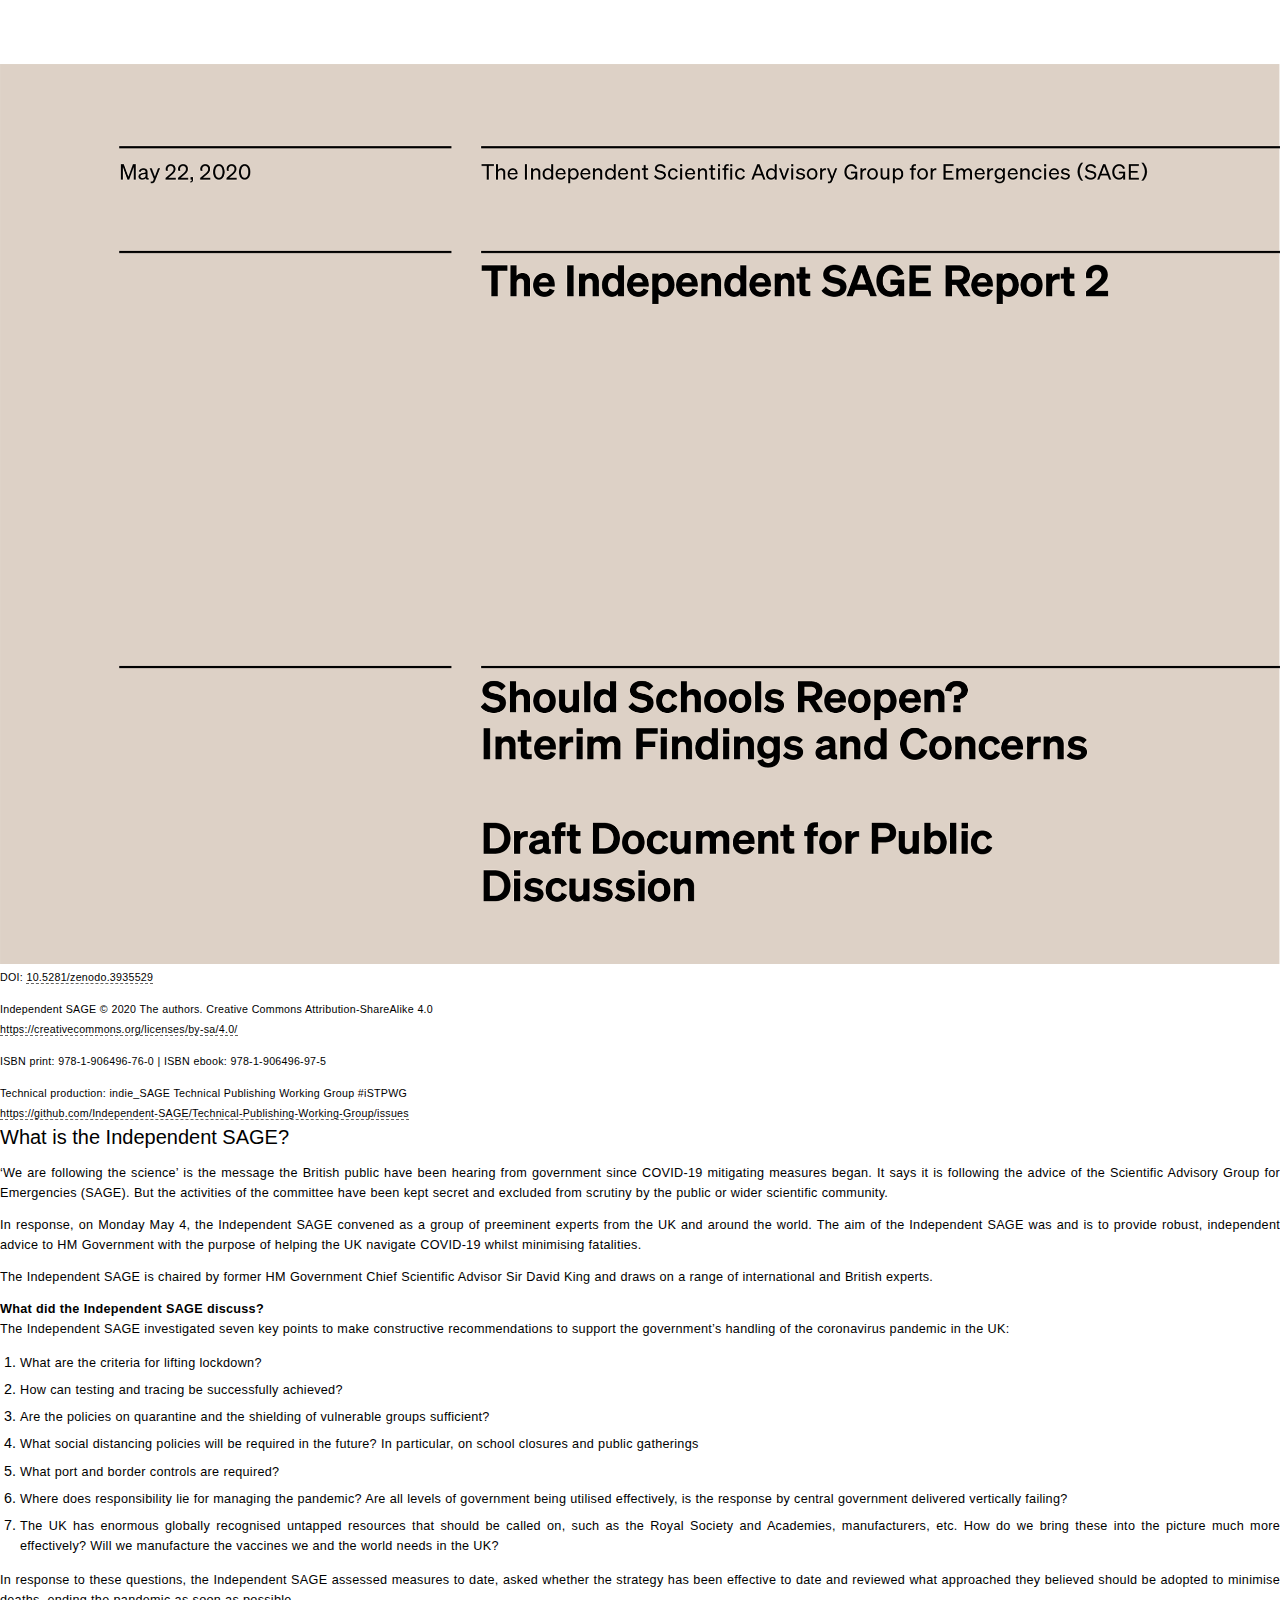
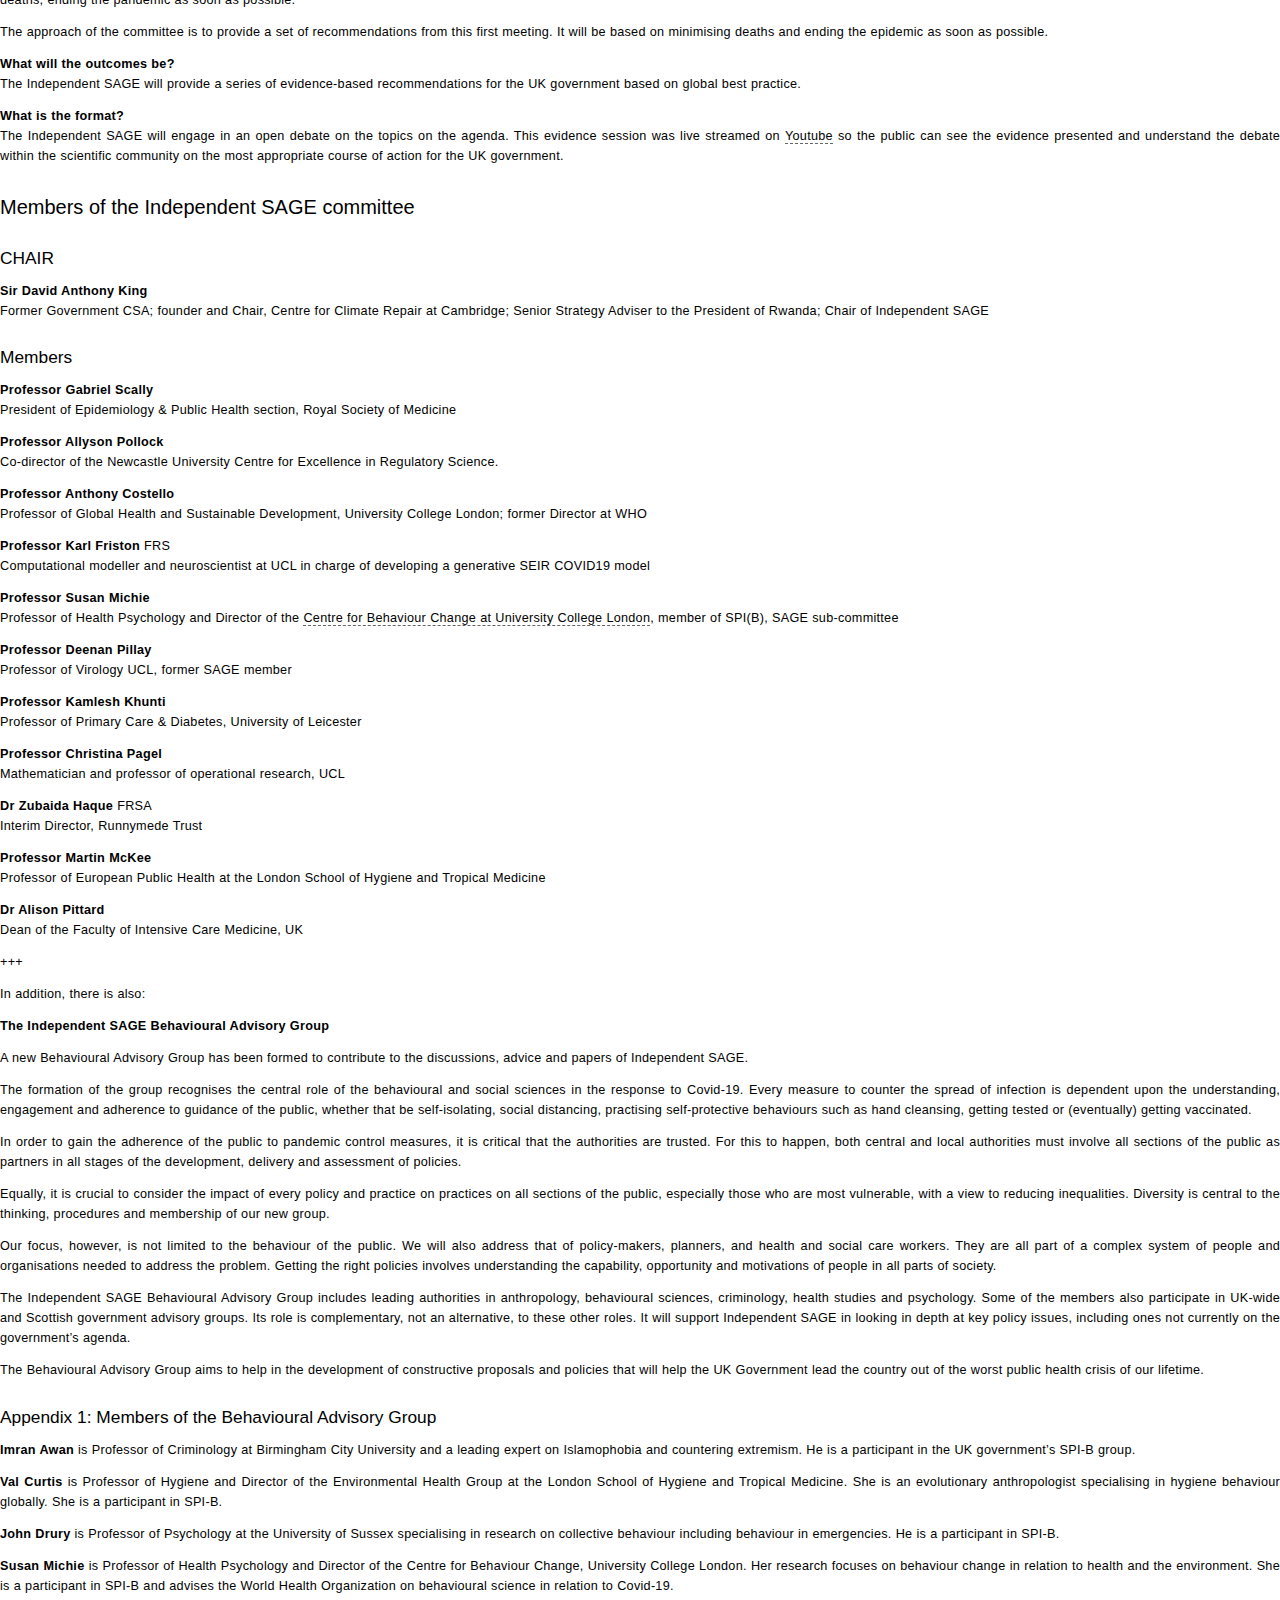
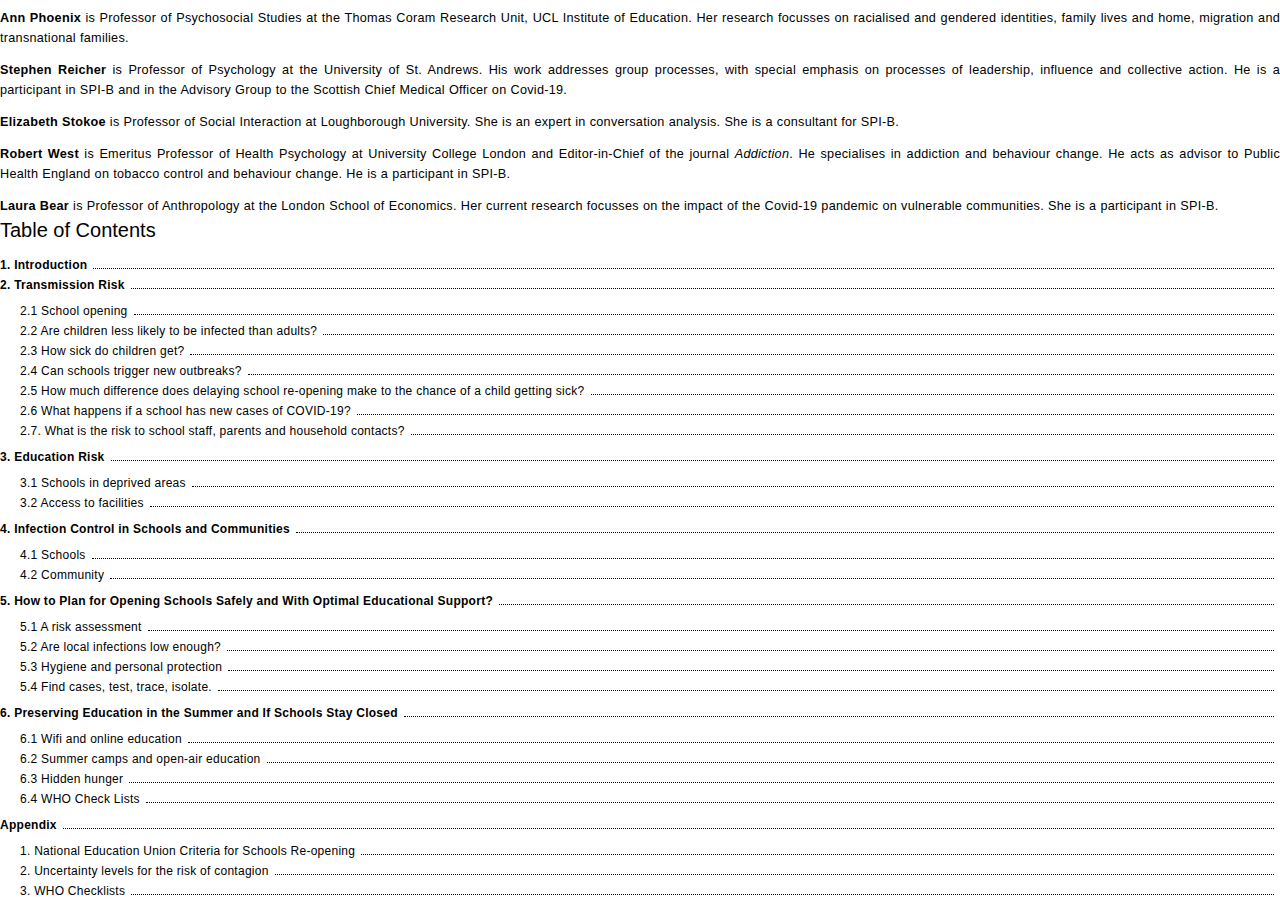
<file: isr002/webbook/isr002/index.html>
<!DOCTYPE html>
<html>
    <head>
        <title>Should Schools Reopen? Interim Findings and Concerns</title>
        <!-- Metatags -->
        <meta charset="utf-8" /> <!-- doesn’t need editing -->
        <meta name="generator" content="A-Machine" /> <!-- doesn’t need editing -->
        <meta name="keywords" content="COVID-19, UK, Independent SAGE, public health, schools, corona virus, Epidemiology, Virology, indie_SAGE, pandemic, SAGE, scientific advice, government scientific advice, British Government"/> <!-- edit: each keyword separated by a comma (10 is a good number) -->
        <meta name="description" content="UK Cabinet Office Minister Michael Gove has re-asserted the Government's position that schools should reopen from 1st June if certain conditions are met. But this has provoked a mixed response with considerable questions being raised by parents, headteachers, teaching unions, local authorities and health professionals."/> <!-- edit: text, sentences -->

        <!-- Dublin Core -->
        <meta name="DC.title" content="Should Schools Reopen? Interim Findings and Concerns"/> <!-- doesn’t need editing -->
        <meta name="DC.contributor" content="Indepenent SAGE"/> <!-- edit - one meta tag per author -->
        <meta name="DC.creator" content="Indepenent SAGE" /> <!-- edit -->
        <meta name="DC.subject" content="COVID-19, UK, Independent SAGE, public health, schools, corona virus, Epidemiology, Virology, indie_SAGE, pandemic, SAGE, scientific advice, government scientific advice, British Government"> <!-- edit: comma separated (can be more than the keywords) -->
        <meta name="DC.description.abstract" content="UK Cabinet Office Minister Michael Gove has re-asserted the Government's position that schools should reopen from 1st June if certain conditions are met. But this has provoked a mixed response with considerable questions being raised by parents, headteachers, teaching unions, local authorities and health professionals."/> <!-- edit: copy of the desciption -->
        <meta name="DC.date" content="2020-05-22"/> <!-- edit: yyyy-mm-dd -->
        <meta name="DC.type" content="report"/> <!-- edit: choose one -->
        <meta name="DC.format" content="text/html"/> <!-- doesn’t need editing -->
        <meta name="DC.language" content="eng"/> <!-- if edit ISO 639-3 standard: http://en.wikipedia.org/wiki/ISO_639:a -->
        <meta name="DC.identifier.URL" content="https://doi.org/10.5281/zenodo.3935529"/> <!-- if edit: put a url -->
        <meta name="DC.rights" content="https://creativecommons.org/licenses/by-sa/4.0/"/> <!-- if edit: put a url -->
        <meta name="DC.identifier" content="10.5281/zenodo.3935529, 978-1-906496-76-0, 978-1-906496-97-5"/> <!-- edit, and if no identifier it will be generated -->
        <meta name="DC.publisher" content="Independent SAGE"/> <!-- edit: for each publisher a new meta tag -->
        <meta name="DC.bibliographicCitation" content="use a Chicago Manual of Style citation"/> <!-- doesn’t need editing -->
        <link rel="SCHEMA.DC" href="http://purl.org/dc/elements/1.1/"/> <!-- doesn’t need editing -->

        <link type="text/css" rel="stylesheet" href="css/index.css" />
    </head>
    <body>
      <div class="coverpage"></div>
      <section id="pagetitle">
          <h1>Should Schools Reopen?<br> Interim Findings and Concerns</h1>
          <h2>Draft Document for Public Discussion</h2>
          <h2>The Independent SAGE Report 2</h2>
          <h3>by The Independent Scientific Advisory Group for Emergencies (SAGE)</h3>
          <h3>May 22, 2020</h3>
      </section>

      <section id="copyright">
        <p>&nbsp;</p><p>&nbsp;</p>
        <h2>Imprint</h2>
        <p>Should Schools Reopen? Interim Findings and Concerns</p>
        <p>Draft Document for Public Discussion</p>
        <p>The Independent SAGE Report 2</p>
        <p>&nbsp;</p>
        <p>The Independent Scientific Advisory Group for Emergencies (SAGE)</p>
        <p>&nbsp;</p>
        <p>Submitted to The UK Government and the People of Great Britain &amp; Northern Ireland by Sir&nbsp;David&nbsp;King, former Chief Scientific Adviser, UK Government, Chair of Independent SAGE</p>
        <p>&nbsp;</p>
        <p>May 22, 2020</p>
        <p>Published in the UK, 2020</p>
        <p><a href="https://www.independentsage.org/">www.independentSAGE.org</a><br>
        <a href="https://twitter.com/independentSAGE">@independentSAGE</a><br>
        YouTube: <a href="https://www.youtube.com/channel/UCqqwC56XTP8F9zeEUCOttPQ">IndependentSAGE</a></p>
        <p>&nbsp;</p><p>&nbsp;</p>
        <p>DOI: <a href="https://doi.org/10.5281/zenodo.3935529">10.5281/zenodo.3935529</a></p>

        <p>Independent SAGE © 2020 The authors. Creative Commons Attribution-ShareAlike 4.0 <br><a href="https://creativecommons.org/licenses/by-sa/4.0/">https://creativecommons.org/licenses/by-sa/4.0/</a></p>

        <p>ISBN print: 978-1-906496-76-0 | ISBN ebook: 978-1-906496-97-5</p>

        <p>Technical production: indie_SAGE Technical Publishing Working Group #iSTPWG <br><a href="https://github.com/Independent-SAGE/Technical-Publishing-Working-Group/issues">https://github.com/Independent-SAGE/Technical-Publishing-Working-Group/issues</a></p>

      </section>

      <section id="contributors">
        <h2>What is the Independent SAGE?</h2>
        <p>‘We are following the science’ is the message the British public have been hearing from government since COVID-19 mitigating measures began. It says it is following the advice of the Scientific Advisory Group for Emergencies (SAGE). But the activities of the committee have been kept secret and excluded from scrutiny by the public or wider scientific community.</p>
        <p>In response, on Monday May 4, the Independent SAGE convened as a group of preeminent experts from the UK and around the world. The aim of the Independent SAGE was and is to provide robust, independent advice to HM Government with the purpose of helping the UK navigate COVID-19 whilst minimising fatalities.</p>
        <p>The Independent SAGE is chaired by former HM Government Chief Scientific Advisor Sir David King and draws on a range of international and British experts.</p>
        <p><strong>What did the Independent SAGE discuss?</strong><br>The Independent SAGE i​nvestigated seven key poi​nts to make constructive recommendations to support the government’s handling of the coronavirus pandemic in the UK:</p>
        <ol>
          <li>
            <p>What are the criteria for lifting lockdown?</p>
          </li>
          <li>
            <p>How can testing and tracing be successfully achieved?</p>
          </li>
          <li>
            <p>Are the policies on quarantine and the shielding of vulnerable groups sufficient?</p>
          </li>
          <li>
            <p>What social distancing policies will be required in the future? In particular, on school closures and public gatherings</p>
          </li>
          <li>
            <p>What port and border controls are required?</p>
          </li>
          <li>
            <p>Where does responsibility lie for managing the pandemic? Are all levels of government being utilised effectively, is the response by central government delivered vertically failing?</p>
          </li>
          <li>
            <p>The UK has enormous globally recognised untapped resources that should be called on, such as the Royal Society and Academies, manufacturers, etc. How do we bring these into the picture much more effectively? Will we manufacture the vaccines we and the world needs in the UK?</p>
          </li>
        </ol>
        <p>In response to these questions, the Independent SAGE assessed measures to date, asked whether the strategy has been effective to date and reviewed what approached they believed should be adopted to minimise deaths, ending the pandemic as soon as possible.</p>
        <p>The approach of the committee is to provide a set of recommendations from this first meeting. It will be based on minimising deaths and ending the epidemic as soon as possible.</p>
        <p><strong>What will the outcomes be?</strong><br>The Independent SAGE will provide a series of evidence-based recommendations for the UK government based on global best practice.</p>
        <p><strong>What is the format?</strong><br>The Independent SAGE will engage in an open debate on the topics on the agenda. This evidence session was live streamed on&nbsp;<a href="https://www.youtube.com/channel/UCqqwC56XTP8F9zeEUCOttPQ/featured">Youtube</a>&nbsp;so the public can see the evidence presented and understand the debate within the scientific community on the most appropriate course of action for the UK government.</p>
        <h2 id="H599415"><strong>Members of the Independent SAGE committee</strong></h2>
        <h3>CHAIR</h3><p><strong>Sir David Anthony King</strong><br>Former Government&nbsp;CSA; founder and Chair, Centre for Climate Repair at Cambridge; Senior Strategy Adviser to the President of Rwanda; Chair of Independent SAGE</p>
        <h3>Members</h3>
        <p><strong>Professor Gabriel Scally</strong><br>President of Epidemiology &amp; Public Health section, Royal Society of Medicine</p>
        <p><strong>Professor Allyson Pollock</strong><br>Co-director of the Newcastle University Centre for Excellence in Regulatory Science.</p>
        <p><strong>Professor Anthony Costello</strong><br>Professor of Global Health and Sustainable Development, University College London; former Director at WHO</p>
        <p><strong>Professor Karl Friston&nbsp;</strong>FRS<br>Computational modeller and neuroscientist at UCL in charge of developing a generative SEIR COVID19 model</p>
        <p><strong>Professor Susan Michie</strong><br>Professor of Health Psychology and Director of the&nbsp;<a href="http://www.ucl.ac.uk/behaviour-change">Centre for Behaviour Change at University College London</a>, member of SPI(B), SAGE sub-committee</p>
        <p><strong>Professor Deenan Pillay</strong><br>Professor of Virology UCL, former SAGE member</p>
        <p><strong>Professor Kamlesh Khunti</strong><br>Professor of Primary Care &amp; Diabetes, University of Leicester</p>
        <p><strong>Professor</strong>&nbsp;<strong>Christina Pagel</strong><br>Mathematician and professor of operational research, UCL&nbsp;</p>
        <p><strong>Dr Zubaida Haque</strong>&nbsp;FRSA<br>Interim Director, Runnymede Trust</p>
        <p><strong>Professor Martin McKee</strong><br>Professor of European Public Health at the London School of Hygiene and Tropical Medicine</p>
        <p><strong>Dr Alison Pittard</strong><br>Dean of the Faculty of Intensive Care Medicine, UK</p>
        <p>+++</p>
        <p>In addition, there is also:</p>
        <p><strong>The Independent SAGE Behavioural Advisory Group</strong></p>
        <p>A new Behavioural Advisory Group has been formed to contribute to the discussions, advice and papers of Independent SAGE.</p>
        <p>The formation of the group recognises the central role of the behavioural and social sciences in the response to Covid-19. Every measure to counter the spread of infection is dependent upon the understanding, engagement and adherence to guidance of the public, whether that be self-isolating, social distancing, practising self-protective behaviours such as hand cleansing, getting tested or (eventually) getting vaccinated.</p>
        <p>In order to gain the adherence of the public to pandemic control measures, it is critical that the authorities are trusted. For this to happen, both central and local authorities must involve all sections of the public as partners in all stages of the development, delivery and assessment of policies.</p>
        <p>Equally, it is crucial to consider the impact of every policy and practice on practices on all sections of the public, especially those who are most vulnerable, with a view to reducing inequalities. Diversity is central to the thinking, procedures and membership of our new group.</p>
        <p>Our focus, however, is not limited to the behaviour of the public. We will also address that of policy-makers, planners, and health and social care workers. They are all part of a complex system of people and organisations needed to address the problem. Getting the right policies involves understanding the capability, opportunity and motivations of people in all parts of society.</p>
        <p>The Independent SAGE Behavioural Advisory Group includes leading authorities in anthropology, behavioural sciences, criminology, health studies and psychology. Some of the members also participate in UK-wide and Scottish government advisory groups. Its role is complementary, not an alternative, to these other roles. It will support Independent SAGE in looking in depth at key policy issues, including ones not currently on the government’s agenda.</p>
        <p>The Behavioural Advisory Group aims to help in the development of constructive proposals and policies that will help the UK Government lead the country out of the worst public health crisis of our lifetime.
        <h3>Appendix 1: Members of the Behavioural Advisory Group</h3>
        <p><strong>Imran Awan&nbsp;</strong>is Professor of Criminology at Birmingham City University and a leading expert on Islamophobia and countering extremism. He is a participant in the UK government’s SPI-B group.</p>
        <p><strong>Val Curtis&nbsp;</strong>is Professor of Hygiene and Director of the Environmental Health Group at the London School of Hygiene and Tropical Medicine. She is an evolutionary anthropologist specialising in hygiene behaviour globally. She is a participant in SPI-B.</p>
        <p><strong>John Drury</strong>&nbsp;is Professor of Psychology at the University of Sussex specialising in research on collective behaviour including behaviour in emergencies. He is a participant in SPI-B.</p>
        <p><strong>Susan Michie</strong>&nbsp;is Professor of Health Psychology and Director of the Centre for Behaviour Change, University College London.&nbsp;Her research focuses on behaviour change in relation to health and the environment. She is a participant in SPI-B and advises the World Health Organization on behavioural science in relation to Covid-19.</p>
        <p><strong>Ann Phoenix</strong>&nbsp;is Professor of Psychosocial Studies at the Thomas Coram Research Unit, UCL Institute of Education. Her research focusses on racialised and gendered identities, family lives and home, migration and transnational families.&nbsp;</p>
        <p><strong>Stephen Reicher</strong>&nbsp;is Professor of Psychology at the University of St. Andrews. His work addresses group processes, with special emphasis on processes of leadership, influence and collective action. He is a participant in SPI-B and in the Advisory Group to the Scottish Chief Medical Officer on Covid-19.</p>
        <p><strong>Elizabeth Stokoe</strong>&nbsp;is Professor of Social Interaction at Loughborough University. She is an expert in conversation analysis.&nbsp;She is a consultant for SPI-B.</p>
        <p><strong>Robert West</strong>&nbsp;is Emeritus Professor of Health Psychology at University College London and Editor-in-Chief of the journal&nbsp;<em>Addiction</em>. He specialises in addiction and behaviour change. He acts as advisor to Public Health England on tobacco control and behaviour change. He is a participant in SPI-B.</p>
        <p><strong>Laura Bear</strong>&nbsp;is Professor of Anthropology at the London School of Economics. Her current research focusses on the impact of the Covid-19 pandemic on vulnerable communities. She is a participant in SPI-B.</p>
      </section>

      <nav role="doc-toc">
        <h2>Table of Contents</h2>
        <ol>
            <li>
        <a href="document-1.html">
            1. Introduction
        </a>

    </li><li>
        <a href="document-2.html">
            2. Transmission Risk
        </a>


        <ol>
                <li>
        <a href="document-2.html#H6781963">
            2.1 School opening
        </a>

    </li><li>
        <a href="document-2.html#H166134">
            2.2 Are children less likely to be infected than adults?
        </a>

    </li><li>
        <a href="document-2.html#H4125388">
            2.3 How sick do children get?
        </a>

    </li><li>
        <a href="document-2.html#H3104684">
            2.4 Can schools trigger new outbreaks?
        </a>

    </li><li>
        <a href="document-2.html#H9316467">
            2.5 How much difference does delaying school re-opening make to the chance of a child getting sick?
        </a>

    </li><li>
        <a href="document-2.html#H3673668">
            2.6 What happens if a school has new cases of COVID-19?
        </a>

    </li><li>
        <a href="document-2.html#H4783828">
            2.7. What is the risk to school staff, parents and household contacts?
        </a>

    </li>
            </ol>
    </li>
    <li>
        <a href="document-3.html">
            3. Education Risk
        </a>


        <ol>
                <li>
        <a href="document-3.html#H6665369">
            3.1 Schools in deprived areas
        </a>

    </li><li>
        <a href="document-3.html#H5666729">
            3.2 Access to facilities
        </a>

    </li>
            </ol>
    </li>
    <li>
        <a href="document-4.html">
            4. Infection Control in Schools and Communities
        </a>


        <ol>
                <li>
        <a href="document-4.html#H8484492">
            4.1 Schools
        </a>

    </li><li>
        <a href="document-4.html#H5852222">
            4.2 Community
        </a>

    </li>
            </ol>
    </li>
    <li>
        <a href="document-5.html">
            5. How to Plan for Opening Schools Safely and With Optimal Educational Support?
        </a>


        <ol>
                <li>
        <a href="document-5.html#H8006663">
            5.1 A risk assessment
        </a>

    </li><li>
        <a href="document-5.html#H3757237">
            5.2 Are local infections low enough?
        </a>

    </li><li>
        <a href="document-5.html#H7587259">
            5.3 Hygiene and personal protection
        </a>

    </li><li>
        <a href="document-5.html#H7418697">
            5.4 Find cases, test, trace, isolate.
        </a>

    </li>
            </ol>
    </li>
    <li>
        <a href="document-6.html">
            6. Preserving Education in the Summer and If Schools Stay Closed
        </a>


        <ol>
                <li>
        <a href="document-6.html#H3880387">
            6.1 Wifi and online education
        </a>

    </li><li>
        <a href="document-6.html#H1762773">
            6.2 Summer camps and open-air education
        </a>

    </li><li>
        <a href="document-6.html#H8504149">
            6.3 Hidden hunger
        </a>

    </li><li>
        <a href="document-6.html#H7958450">
            6.4 WHO Check Lists
        </a>

    </li>
            </ol>
    </li>
    <li>
        <a href="document-7.html">
            Appendix
        </a>


        <ol>
                <li>
        <a href="document-7.html#H4196079">
            1. National Education Union Criteria for Schools Re-opening
        </a>

    </li><li>
        <a href="document-7.html#H4009908">
            2. Uncertainty levels for the risk of contagion
        </a>

    </li><li>
        <a href="document-7.html#H1693846">
            3. WHO Checklists
        </a>
    </li>
            </ol>
      </li>
      <li class="libackpage">
          <a href="document-8.html"></a>
      </li>
        </ol>
      </nav>
    </body>
</html>
</file>
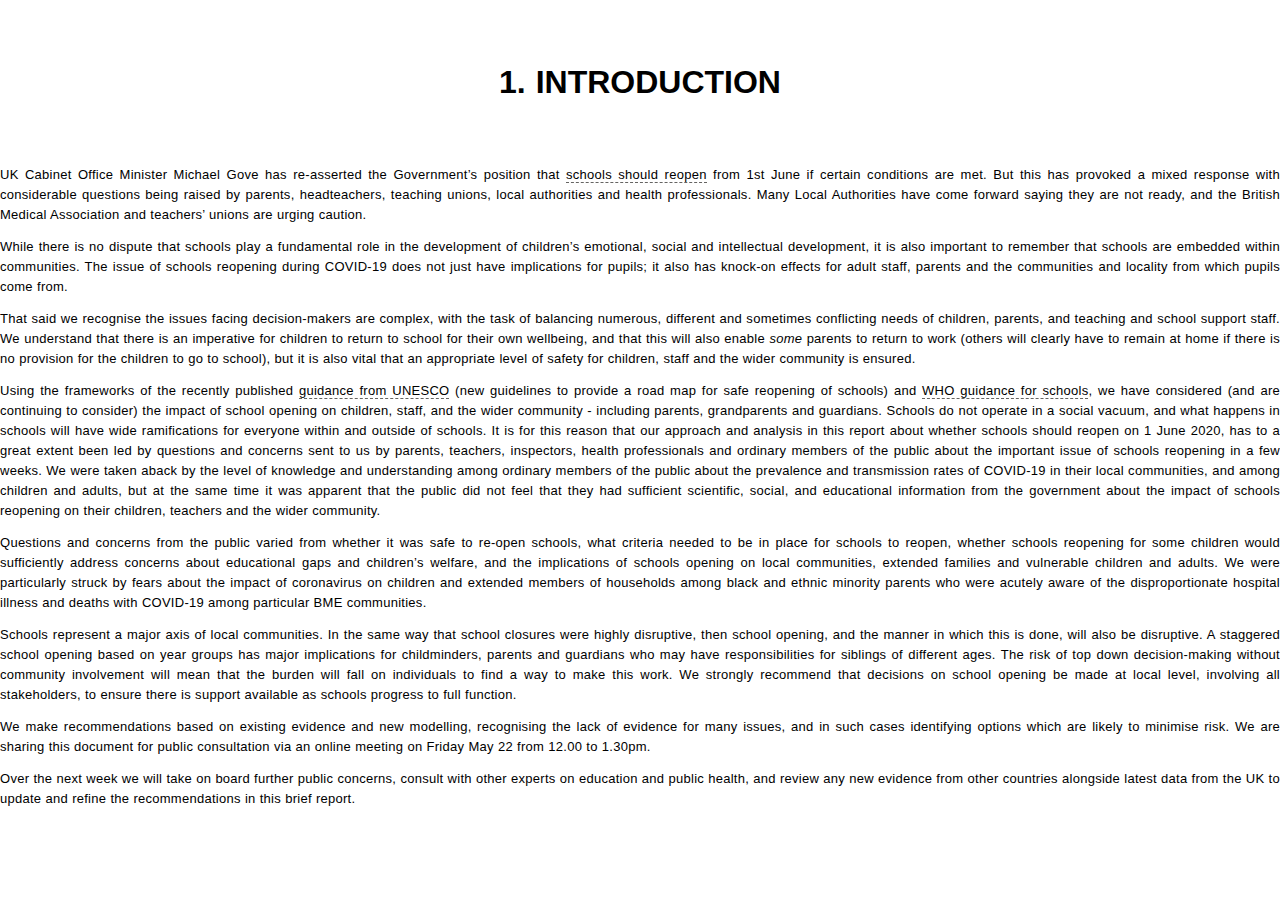
<file: isr002/webbook/isr002/document-1.html>
<!DOCTYPE html>
<html>
    <head>
        <meta charset="UTF-8">
        <title>1. Introduction</title>
        <link type="text/css" rel="stylesheet" href="css/document.css" />
        <link rel="stylesheet" type="text/css" href="css/default.css" />
    </head>
    <body>

        <div class="article-part article-title" id="_na82ut3bu">1. Introduction</div><div class="article-part article-heading article-subtitle" data-hidden="true"></div><div class="article-part article-contributors article-authors" data-hidden="true"></div><div class="article-part article-richtext article-abstract" data-hidden="true"></div><div class="article-part article-tags article-keywords" data-hidden="true"></div><div class="article-part article-richtext article-body"><p>UK Cabinet Office Minister Michael Gove has re-asserted the Government’s position that <a href="https://www.gov.uk/government/publications/closure-of-educational-settings-information-for-parents-and-carers/reopening-schools-and-other-educational-settings-from-1-june">schools should reopen</a> from 1st June if certain conditions are met. But this has provoked a mixed response with considerable questions being raised by parents, headteachers, teaching unions, local authorities and health professionals. Many Local Authorities have come forward saying they are not ready, and the British Medical Association and teachers’ unions are urging caution.</p><p>While there is no dispute that schools play a fundamental role in the development of children’s emotional, social and intellectual development, it is also important to remember that schools are embedded within communities. The issue of schools reopening during COVID-19 does not just have implications for pupils; it also has knock-on effects for adult staff, parents and the communities and locality from which pupils come from.</p><p>That said we recognise the issues facing decision-makers are complex, with the task of balancing numerous, different and sometimes conflicting needs of children, parents, and teaching and school support staff. We understand that there is an imperative for children to return to school for their own wellbeing, and that this will also enable <em>some </em>parents to return to work (others will clearly have to remain at home if there is no provision for the children to go to school), but it is also vital that an appropriate level of safety for children, staff and the wider community is ensured.</p><p>Using the frameworks of the recently published <a href="https://en.unesco.org/news/new-guidelines-provide-roadmap-safe-reopening-schools">guidance from UNESCO</a> (new guidelines to provide a road map for safe reopening of schools) and <a href="https://www.who.int/emergencies/diseases/novel-coronavirus-2019/technical-guidance/guidance-for-schools-workplaces-institutions">WHO guidance for schools</a>, we have considered (and are continuing to consider) the impact of school opening on children, staff, and the wider community - including parents, grandparents and guardians. Schools do not operate in a social vacuum, and what happens in schools will have wide ramifications for everyone within and outside of schools. It is for this reason that our approach and analysis in this report about whether schools should reopen on 1 June 2020, has to a great extent been led by questions and concerns sent to us by parents, teachers, inspectors, health professionals and ordinary members of the public about the important issue of schools reopening in a few weeks. We were taken aback by the level of knowledge and understanding among ordinary members of the public about the prevalence and transmission rates of COVID-19 in their local communities, and among children and adults, but at the same time it was apparent that the public did not feel that they had sufficient scientific, social, and educational information from the government about the impact of schools reopening on their children, teachers and the wider community.</p><p>Questions and concerns from the public varied from whether it was safe to re-open schools, what criteria needed to be in place for schools to reopen, whether schools reopening for some children would sufficiently address concerns about educational gaps and children’s welfare, and the implications of schools opening on local communities, extended families and vulnerable children and adults. We were particularly struck by fears about the impact of coronavirus on children and extended members of households among black and ethnic minority parents who were acutely aware of the disproportionate hospital illness and deaths with COVID-19 among particular BME communities.</p><p>Schools represent a major axis of local communities. In the same way that school closures were highly disruptive, then school opening, and the manner in which this is done, will also be disruptive. A staggered school opening based on year groups has major implications for childminders, parents and guardians who may have responsibilities for siblings of different ages. The risk of top down decision-making without community involvement will mean that the burden will fall on individuals to find a way to make this work. We strongly recommend that decisions on school opening be made at local level, involving all stakeholders, to ensure there is support available as schools progress to full function.</p><p>We make recommendations based on existing evidence and new modelling, recognising the lack of evidence for many issues, and in such cases identifying options which are likely to minimise risk. We are sharing this document for public consultation via an online meeting on Friday May 22 from 12.00 to 1.30pm.</p><p>Over the next week we will take on board further public concerns, consult with other experts on education and public health, and review any new evidence from other countries alongside latest data from the UK to update and refine the recommendations in this brief report.</p></div><section class="fnlist" role="doc-footnotes"></section>
    </body>
</html>
</file>
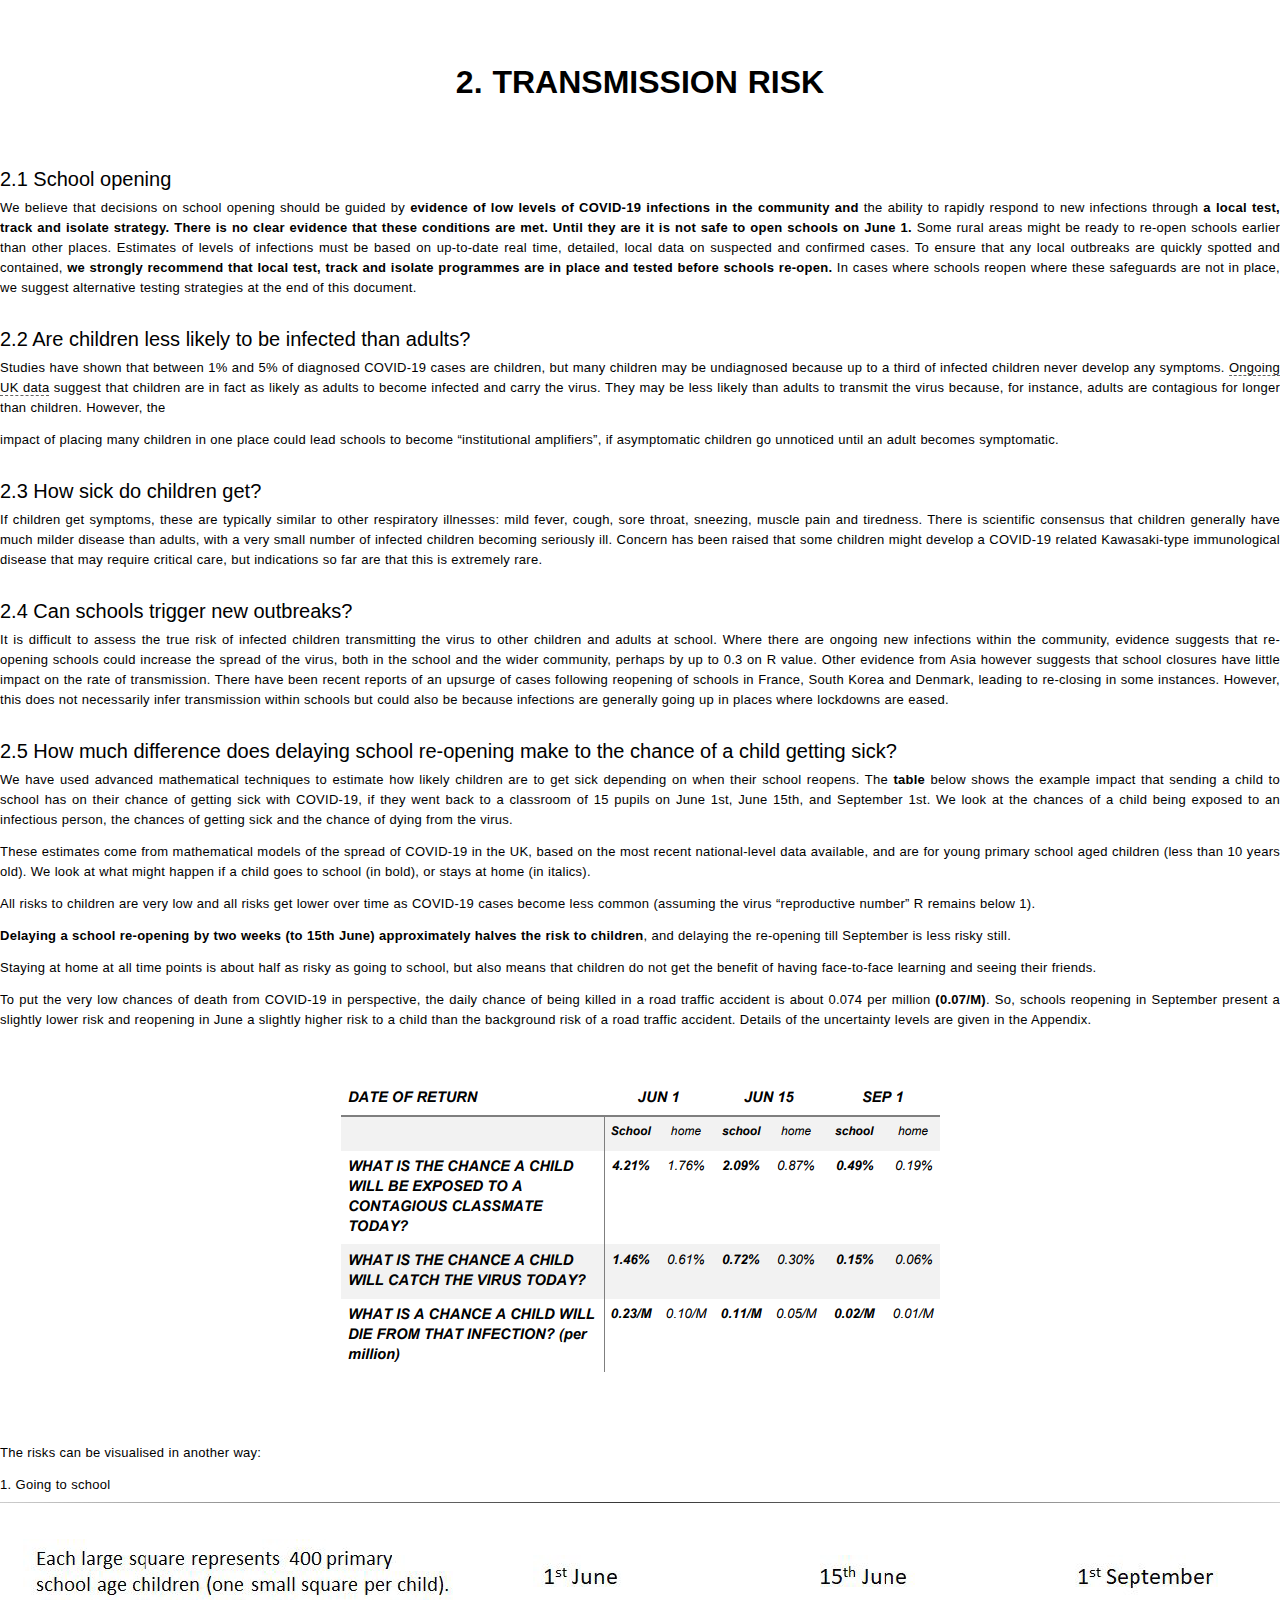
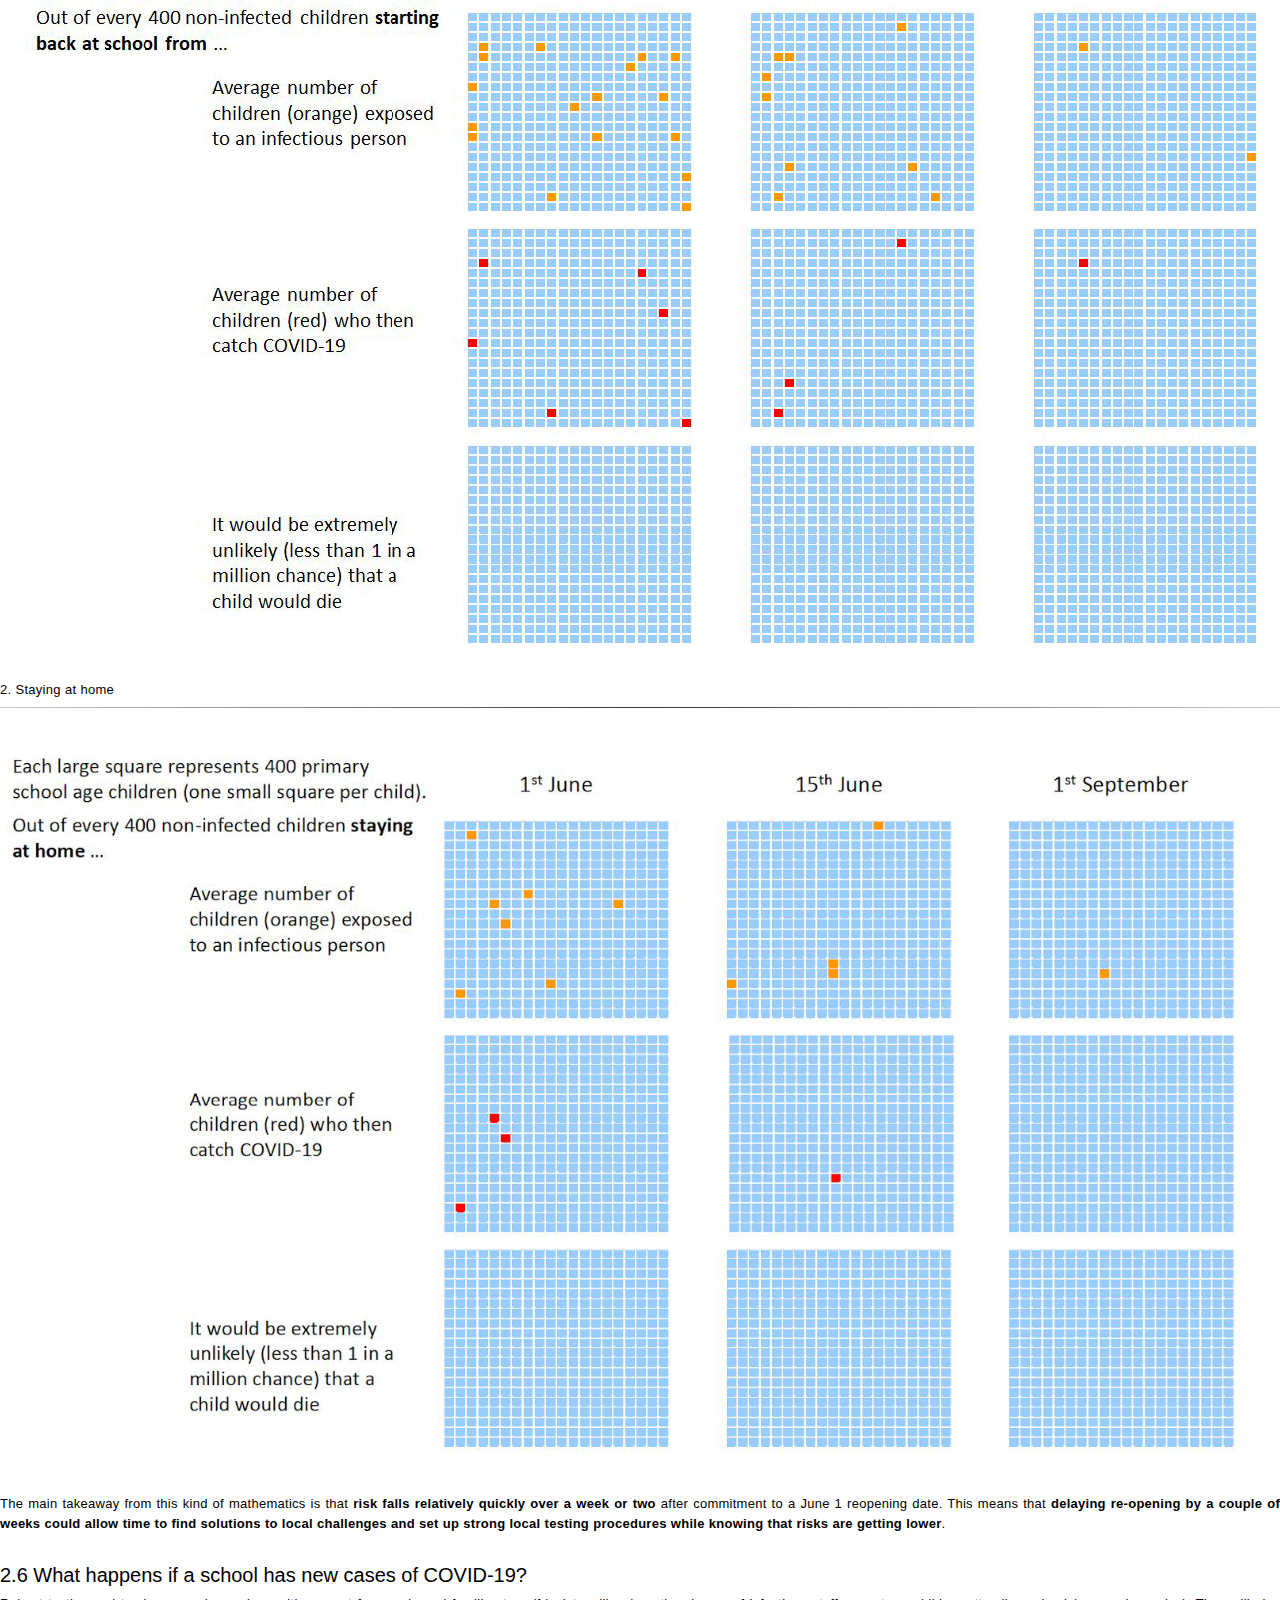
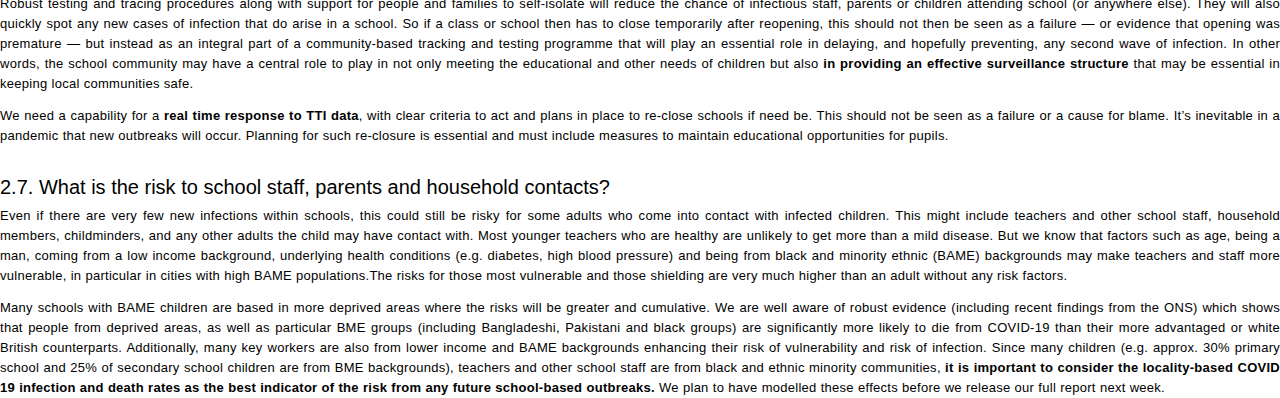
<file: isr002/webbook/isr002/document-2.html>
<!DOCTYPE html>
<html>
    <head>
        <meta charset="UTF-8">
        <title>2. Transmission Risk</title>
        <link type="text/css" rel="stylesheet" href="css/document.css" />
        <link rel="stylesheet" type="text/css" href="css/default.css" />
    </head>
    <body>

        <div class="article-part article-title" id="_4t8knh1g9">2. Transmission Risk</div><div class="article-part article-heading article-subtitle" data-hidden="true"></div><div class="article-part article-contributors article-authors" data-hidden="true"></div><div class="article-part article-richtext article-abstract" data-hidden="true"></div><div class="article-part article-tags article-keywords" data-hidden="true"></div><div class="article-part article-richtext article-body"><h2 id="H6781963">2.1 School opening</h2><p>We believe that decisions on school opening should be guided by <strong>evidence of low levels of COVID-19 infections in the community and</strong> the ability to rapidly respond to new infections through <strong>a local test, track and isolate strategy. There is no clear evidence that these conditions are met. Until they are it is not safe to open schools on June 1.</strong> Some rural areas might be ready to re-open schools earlier than other places. Estimates of levels of infections must be based on up-to-date real time, detailed, local data on suspected and confirmed cases. To ensure that any local outbreaks are quickly spotted and contained, <strong>we strongly recommend that local test, track and isolate programmes are in place and tested before schools re-open.</strong> In cases where schools reopen where these safeguards are not in place, we suggest alternative testing strategies at the end of this document.</p><h2 id="H166134">2.2 Are children less likely to be infected than adults?</h2><p>Studies have shown that between 1% and 5% of diagnosed COVID-19 cases are children, but many children may be undiagnosed because up to a third of infected children never develop any symptoms. <a href="https://www.ons.gov.uk/peoplepopulationandcommunity/healthandsocialcare/conditionsanddiseases/bulletins/coronaviruscovid19infectionsurveypilot/england21may2020" title="https://www.ons.gov.uk/peoplepopulationandcommunity/healthandsocialcare/conditionsanddiseases/bulletins/coronaviruscovid19infectionsurveypilot/england21may2020">Ongoing UK data</a> suggest that children are in fact as likely as adults to become infected and carry the virus. They may be less likely than adults to transmit the virus because, for instance, adults are contagious for longer than children. However, the</p><p>impact of placing many children in one place could lead schools to become “institutional amplifiers”, if asymptomatic children go unnoticed until an adult becomes symptomatic.</p><h2 id="H4125388">2.3 How sick do children get?</h2><p>If children get symptoms, these are typically similar to other respiratory illnesses: mild fever, cough, sore throat, sneezing, muscle pain and tiredness. There is scientific consensus that children generally have much milder disease than adults, with a very small number of infected children becoming seriously ill. Concern has been raised that some children might develop a COVID-19 related Kawasaki-type immunological disease that may require critical care, but indications so far are that this is extremely rare.</p><h2 id="H3104684">2.4 Can schools trigger new outbreaks?</h2><p>It is difficult to assess the true risk of infected children transmitting the virus to other children and adults at school. Where there are ongoing new infections within the community, evidence suggests that re-opening schools could increase the spread of the virus, both in the school and the wider community, perhaps by up to 0.3 on R value. Other evidence from Asia however suggests that school closures have little impact on the rate of transmission. There have been recent reports of an upsurge of cases following reopening of schools in France, South Korea and Denmark, leading to re-closing in some instances. However, this does not necessarily infer transmission within schools but could also be because infections are generally going up in places where lockdowns are eased.</p><h2 id="H9316467">2.5 How much difference does delaying school re-opening make to the chance of a child getting sick?</h2><p>We have used advanced mathematical techniques to estimate how likely children are to get sick depending on when their school reopens. The <strong>table</strong> below shows the example impact that sending a child to school has on their chance of getting sick with COVID-19, if they went back to a classroom of 15 pupils on June 1st, June 15th, and September 1st. We look at the chances of a child being exposed to an infectious person, the chances of getting sick and the chance of dying from the virus.</p><p>These estimates come from mathematical models of the spread of COVID-19 in the UK, based on the most recent national-level data available, and are for young primary school aged children (less than 10 years old). We look at what might happen if a child goes to school (in bold), or stays at home (in italics).</p><p>All risks to children are very low and all risks get lower over time as COVID-19 cases become less common (assuming the virus “reproductive number” R remains below 1).</p><p><strong>Delaying a school re-opening by two weeks (to 15th June) approximately halves the risk to children</strong>, and delaying the re-opening till September is less risky still.</p><p>Staying at home at all time points is about half as risky as going to school, but also means that children do not get the benefit of having face-to-face learning and seeing their friends.</p><p>To put the very low chances of death from COVID-19 in perspective, the daily chance of being killed in a road traffic accident is about 0.074 per million <strong>(0.07/M)</strong>. So, schools reopening in September present a slightly lower risk and reopening in June a slightly higher risk to a child than the background risk of a road traffic accident. Details of the uncertainty levels are given in the Appendix.</p><figure data-equation="" data-image="232" data-figure-category="none" data-caption="" id="F26833641" data-aligned="center" data-width="100" class="aligned-center image-width-100" data-image-src="/media/images/46400e31-8485-4559-9a0d-81803fda39e2.png"><div><a href="images/46400e31-8485-4559-9a0d-81803fda39e2.png" target="_blank"><img src="images/46400e31-8485-4559-9a0d-81803fda39e2.png"></a></div><figcaption></figcaption></figure><!--<table data-width="100" data-aligned="center" data-layout="fixed" class="table-100 table-center table-fixed"><tbody><tr><td><p><em><strong>DATE OF RETURN</strong></em></p></td><td colspan="2"><p><em><strong> JUN 1 </strong></em></p></td><td colspan="2"><p><em><strong>JUN 15</strong></em></p></td><td colspan="2"><p><em><strong>SEP 1</strong></em></p></td></tr><tr><th><p><em><strong> </strong></em><br></p></th><th><p><em><strong>School</strong></em></p></th><th><p><em>home</em></p></th><th><p><em><strong>school</strong></em></p></th><th><p><em>home</em></p></th><th><p><em><strong>school</strong></em></p></th><th><p><em>home</em></p></th></tr><tr><td><p><em><strong>WHAT IS THE CHANCE A CHILD WILL BE EXPOSED TO A CONTAGIOUS CLASSMATE TODAY?</strong></em></p></td><td><p><em><strong>4.21%</strong></em></p></td><td><p><em>1.76%</em></p></td><td><p><em><strong>2.09%</strong></em></p></td><td><p><em>0.87%</em></p></td><td><p><em><strong>0.49%</strong></em></p></td><td><p><em>0.19%</em></p></td></tr><tr><td><p><em><strong>WHAT IS THE CHANCE A CHILD WILL CATCH THE VIRUS TODAY?</strong></em></p></td><td><p><em><strong>1.46%</strong></em></p></td><td><p><em>0.61%</em></p></td><td><p><em><strong>0.72%</strong></em></p></td><td><p><em>0.30%</em></p></td><td><p><em><strong>0.15%</strong></em></p></td><td><p><em>0.06%</em></p></td></tr><tr><td><p><em><strong>WHAT IS A CHANCE A CHILD WILL DIE FROM THAT INFECTION? (per<br>million)</strong></em></p></td><td><p><em><strong>0.23/M</strong></em></p></td><td><p><em>0.10/M</em></p></td><td><p><em><strong>0.11/M</strong></em></p></td><td><p><em>0.05/M</em></p></td><td><p><em><strong>0.02/M</strong></em></p></td><td><p><em>0.01/M</em></p></td></tr></tbody></table>--><p><br></p>
        <hr class="br" style="break-after: page; border: 0;"/>
        <p>The risks can be visualised in another way:</p><p>1. Going to school</p><hr><figure data-equation="" data-image="227" data-figure-category="none" data-caption="" id="F77776551" data-aligned="center" data-width="100" class="aligned-center image-width-100" data-image-src="/media/images/46bf2518-19bf-4837-b334-601f0c61a11d.png"><div><a href="images/46bf2518-19bf-4837-b334-601f0c61a11d.png" target="_blank"><img src="images/46bf2518-19bf-4837-b334-601f0c61a11d.png"></a></div><figcaption></figcaption></figure>
        <p>2. Staying at home</p><hr><figure data-equation="" data-image="228" data-figure-category="none" data-caption="" id="F42627441" data-aligned="center" data-width="100" class="aligned-center image-width-100" data-image-src="/media/images/887985ac-c6e1-4e75-9108-dd24b5bcc0cc.png"><div><a href="images/887985ac-c6e1-4e75-9108-dd24b5bcc0cc.png" target="_blank"><img src="images/887985ac-c6e1-4e75-9108-dd24b5bcc0cc.png"></a></div><figcaption></figcaption></figure><p>The main takeaway from this kind of mathematics is that <strong>risk falls relatively quickly over a week or two </strong>after commitment to a June 1 reopening date. This means that <strong>delaying re-opening by a couple of weeks could allow time to find solutions to local challenges and set up strong local testing procedures while knowing that risks are getting lower</strong>.</p><h2 id="H3673668">2.6 What happens if a school has new cases of COVID-19?</h2><p>Robust testing and tracing procedures along with support for people and families to self-isolate will reduce the chance of infectious staff, parents or children attending school (or anywhere else). They will also quickly spot any new cases of infection that do arise in a school. So if a class or school then has to close temporarily after reopening, this should not then be seen as a failure — or evidence that opening was premature — but instead as an integral part of a community-based tracking and testing programme that will play an essential role in delaying, and hopefully preventing, any second wave of infection. In other words, the school community may have a central role to play in not only meeting the educational and other needs of children but also <strong>in providing an effective surveillance structure </strong>that may be essential in keeping local communities safe.</p><p>We need a capability for a <strong>real time response to TTI data</strong>, with clear criteria to act and plans in place to re-close schools if need be. This should not be seen as a failure or a cause for blame. It’s inevitable in a pandemic that new outbreaks will occur. Planning for such re-closure is essential and must include measures to maintain educational opportunities for pupils.</p><h2 id="H4783828">2.7. What is the risk to school staff, parents and household contacts?</h2><p>Even if there are very few new infections within schools, this could still be risky for some adults who come into contact with infected children. This might include teachers and other school staff, household members, childminders, and any other adults the child may have contact with. Most younger teachers who are healthy are unlikely to get more than a mild disease. But we know that factors such as age, being a man, coming from a low income background, underlying health conditions (e.g. diabetes, high blood pressure) and being from black and minority ethnic (BAME) backgrounds may make teachers and staff more vulnerable, in particular in cities with high BAME populations.The risks for those most vulnerable and those shielding are very much higher than an adult without any risk factors.</p><p>Many schools with BAME children are based in more deprived areas where the risks will be greater and cumulative. We are well aware of robust evidence (including recent findings from the ONS) which shows that people from deprived areas, as well as particular BME groups (including Bangladeshi, Pakistani and black groups) are significantly more likely to die from COVID-19 than their more advantaged or white British counterparts. Additionally, many key workers are also from lower income and BAME backgrounds enhancing their risk of vulnerability and risk of infection. Since many children (e.g. approx. 30% primary school and 25% of secondary school children are from BME backgrounds), teachers and other school staff are from black and ethnic minority communities, <strong>it is important to consider the locality-based COVID 19 infection and death rates as the best indicator of the risk from any future school-based outbreaks. </strong>We plan to have modelled these effects before we release our full report next week.</p></div><section class="fnlist" role="doc-footnotes"></section>
    </body>
</html>
</file>
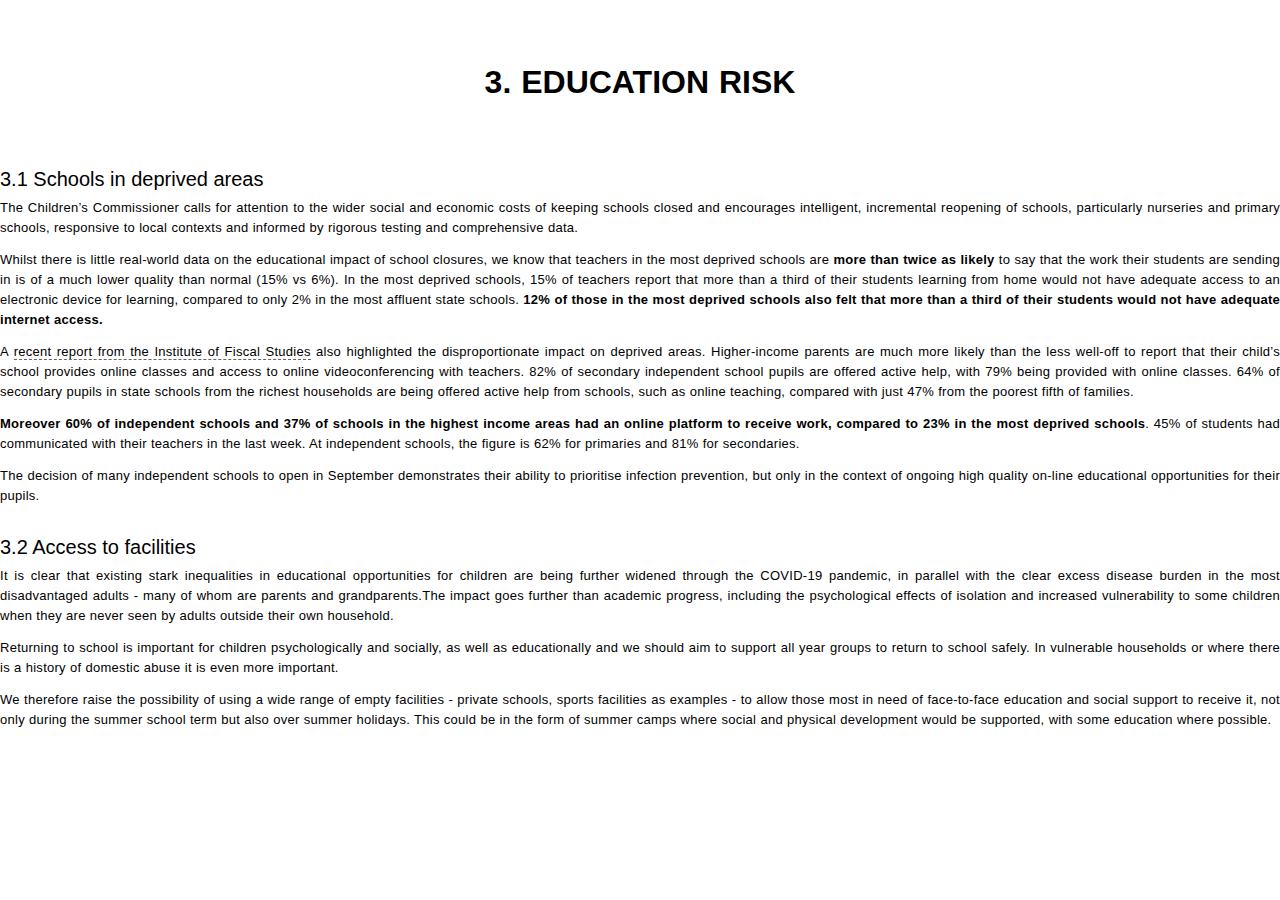
<file: isr002/webbook/isr002/document-3.html>
<!DOCTYPE html>
<html>
    <head>
        <meta charset="UTF-8">
        <title>3. Education Risk</title>
        <link type="text/css" rel="stylesheet" href="css/document.css" />
        <link rel="stylesheet" type="text/css" href="css/default.css" />
    </head>
    <body>

        <div class="article-part article-title" id="_ad1718aq4">3. Education Risk</div><div class="article-part article-heading article-subtitle" data-hidden="true"></div><div class="article-part article-contributors article-authors" data-hidden="true"></div><div class="article-part article-richtext article-abstract" data-hidden="true"></div><div class="article-part article-tags article-keywords" data-hidden="true"></div><div class="article-part article-richtext article-body"><h2 id="H6665369">3.1 Schools in deprived areas</h2><p>The Children’s Commissioner calls for attention to the wider social and economic costs of keeping schools closed and encourages intelligent, incremental reopening of schools, particularly nurseries and primary schools, responsive to local contexts and informed by rigorous testing and comprehensive data.</p><p>Whilst there is little real-world data on the educational impact of school closures, we know that teachers in the most deprived schools are <strong>more than twice as likely</strong> to say that the work their students are sending in is of a much lower quality than normal (15% vs 6%). In the most deprived schools, 15% of teachers report that more than a third of their students learning from home would not have adequate access to an electronic device for learning, compared to only 2% in the most affluent state schools. <strong>12% of those in the most deprived schools also felt that more than a third of their students would not have adequate internet access.</strong></p><p>A <a href="https://www.ifs.org.uk/publications/14848" title="https://www.ifs.org.uk/publications/14848">recent report from the Institute of Fiscal Studies</a> also highlighted the disproportionate impact on deprived areas. Higher-income parents are much more likely than the less well-off to report that their child’s school provides online classes and access to online videoconferencing with teachers. 82% of secondary independent school pupils are offered active help, with 79% being provided with online classes. 64% of secondary pupils in state schools from the richest households are being offered active help from schools, such as online teaching, compared with just 47% from the poorest fifth of families.</p><p><strong>Moreover 60% of independent schools and 37% of schools in the highest income areas had an online platform to receive work, compared to 23% in the most deprived schools</strong>. 45% of students had communicated with their teachers in the last week. At independent schools, the figure is 62% for primaries and 81% for secondaries.</p><p>The decision of many independent schools to open in September demonstrates their ability to prioritise infection prevention, but only in the context of ongoing high quality on-line educational opportunities for their pupils.</p><h2 id="H5666729">3.2 Access to facilities</h2><p>It is clear that existing stark inequalities in educational opportunities for children are being further widened through the COVID-19 pandemic, in parallel with the clear excess disease burden in the most disadvantaged adults - many of whom are parents and grandparents.The impact goes further than academic progress, including the psychological effects of isolation and increased vulnerability to some children when they are never seen by adults outside their own household.</p><p>Returning to school is important for children psychologically and socially, as well as educationally and we should aim to support all year groups to return to school safely. In vulnerable households or where there is a history of domestic abuse it is even more important.</p><p>We therefore raise the possibility of using a wide range of empty facilities - private schools, sports facilities as examples - to allow those most in need of face-to-face education and social support to receive it, not only during the summer school term but also over summer holidays. This could be in the form of summer camps where social and physical development would be supported, with some education where possible.</p></div><section class="fnlist" role="doc-footnotes"></section>
    </body>
</html>
</file>
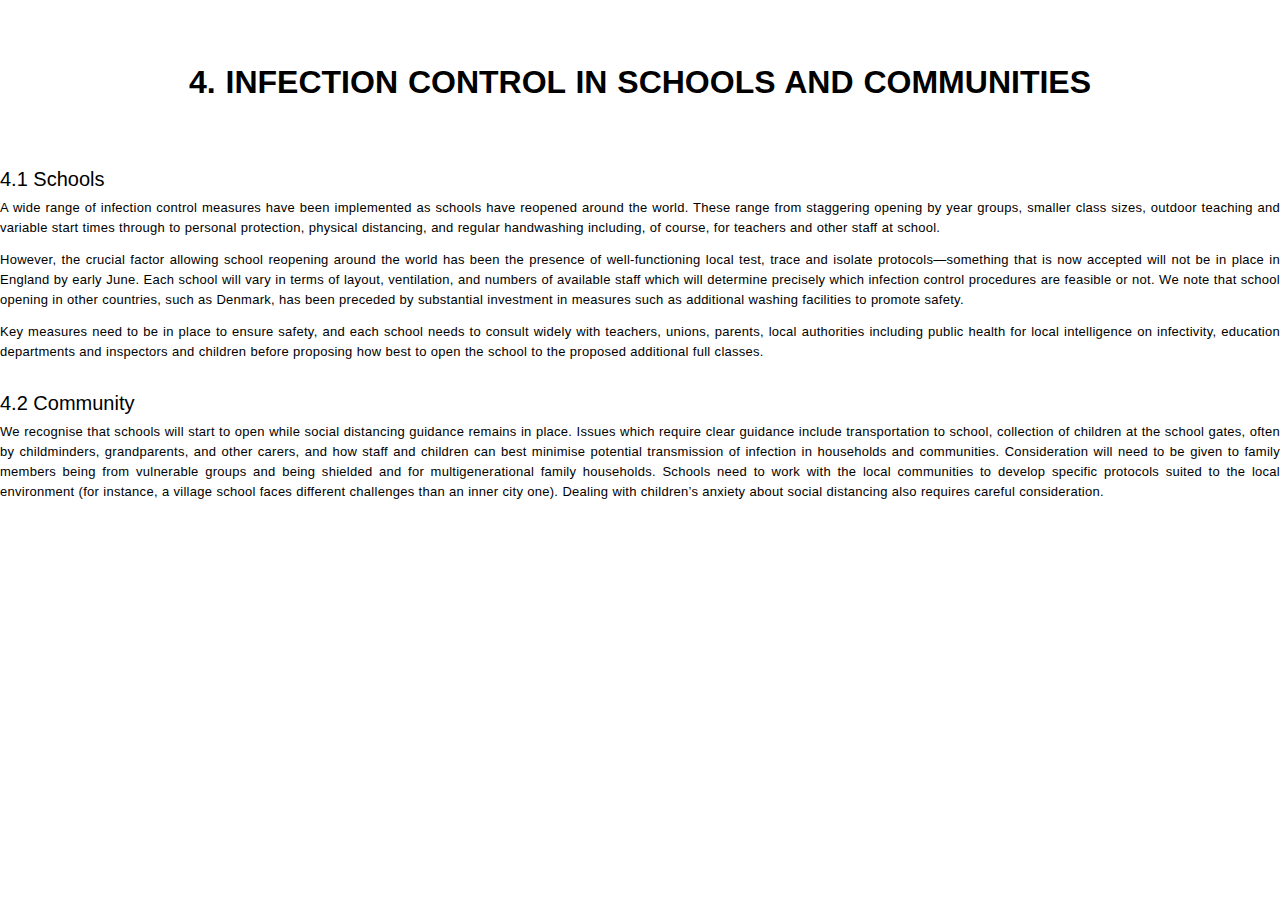
<file: isr002/webbook/isr002/document-4.html>
<!DOCTYPE html>
<html>
    <head>
        <meta charset="UTF-8">
        <title>4. Infection Control in Schools and Communities</title>
        <link type="text/css" rel="stylesheet" href="css/document.css" />
        <link rel="stylesheet" type="text/css" href="css/default.css" />
    </head>
    <body>

        <div class="article-part article-title" id="_2v4z25imi">4. Infection Control in Schools and Communities</div><div class="article-part article-heading article-subtitle" data-hidden="true"></div><div class="article-part article-contributors article-authors" data-hidden="true"></div><div class="article-part article-richtext article-abstract" data-hidden="true"></div><div class="article-part article-tags article-keywords" data-hidden="true"></div><div class="article-part article-richtext article-body"><h2 id="H8484492">4.1 Schools</h2><p>A wide range of infection control measures have been implemented as schools have reopened around the world. These range from staggering opening by year groups, smaller class sizes, outdoor teaching and variable start times through to personal protection, physical distancing, and regular handwashing including, of course, for teachers and other staff at school.</p><p>However, the crucial factor allowing school reopening around the world has been the presence of well-functioning local test, trace and isolate protocols—something that is now accepted will not be in place in England by early June. Each school will vary in terms of layout, ventilation, and numbers of available staff which will determine precisely which infection control procedures are feasible or not. We note that school opening in other countries, such as Denmark, has been preceded by substantial investment in measures such as additional washing facilities to promote safety.</p><p>Key measures need to be in place to ensure safety, and each school needs to consult widely with teachers, unions, parents, local authorities including public health for local intelligence on infectivity, education departments and inspectors and children before proposing how best to open the school to the proposed additional full classes.</p><h2 id="H5852222">4.2 Community</h2><p>We recognise that schools will start to open while social distancing guidance remains in place. Issues which require clear guidance include transportation to school, collection of children at the school gates, often by childminders, grandparents, and other carers, and how staff and children can best minimise potential transmission of infection in households and communities. Consideration will need to be given to family members being from vulnerable groups and being shielded and for multigenerational family households. Schools need to work with the local communities to develop specific protocols suited to the local environment (for instance, a village school faces different challenges than an inner city one). Dealing with children’s anxiety about social distancing also requires careful consideration.</p></div><section class="fnlist" role="doc-footnotes"></section>
    </body>
</html>
</file>
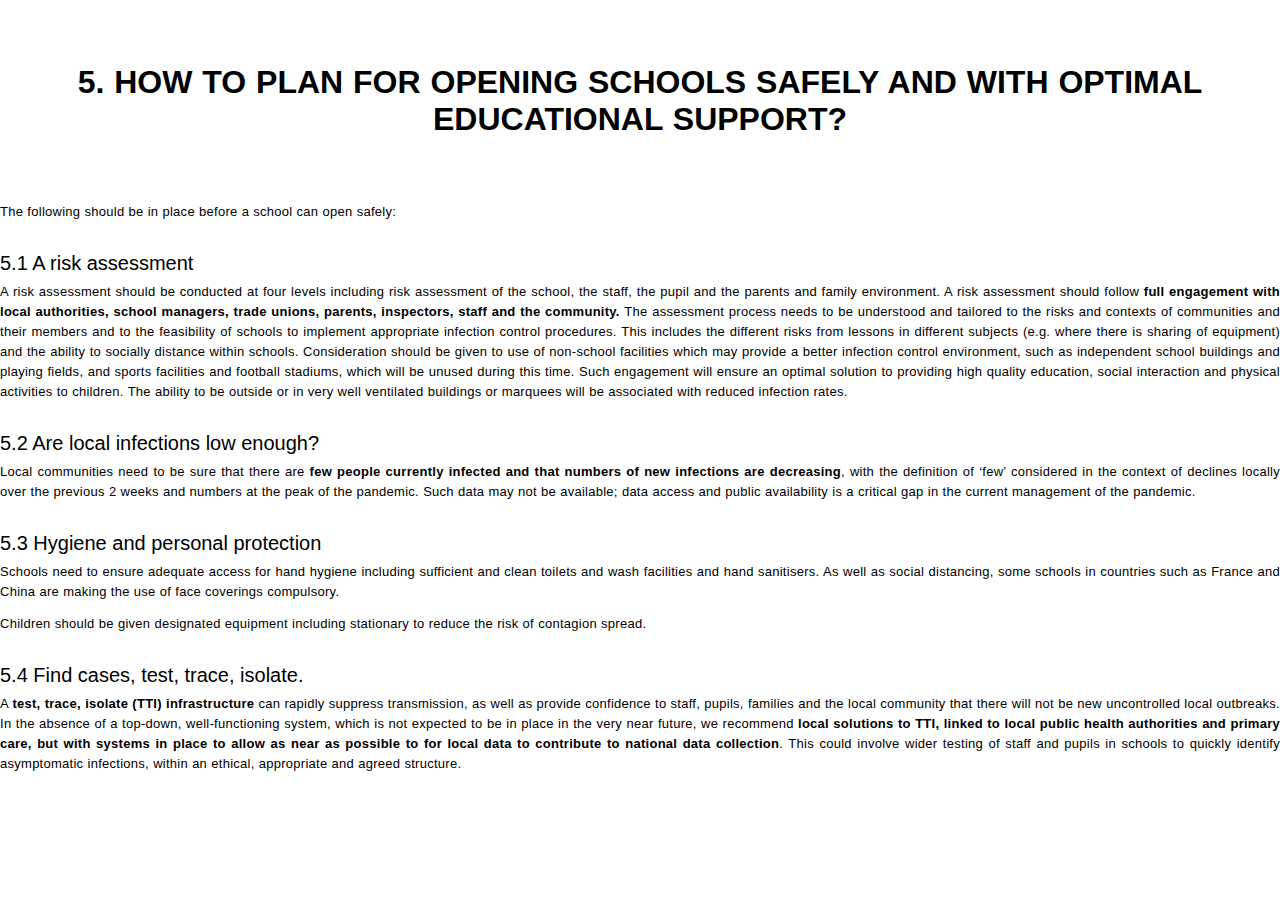
<file: isr002/webbook/isr002/document-5.html>
<!DOCTYPE html>
<html>
    <head>
        <meta charset="UTF-8">
        <title>5. How to Plan for Opening Schools Safely and With Optimal Educational Support?</title>
        <link type="text/css" rel="stylesheet" href="css/document.css" />
        <link rel="stylesheet" type="text/css" href="css/default.css" />
    </head>
    <body>

        <div class="article-part article-title" id="_dzmmf06m8">5. How to Plan for Opening Schools Safely and With Optimal Educational Support?</div><div class="article-part article-heading article-subtitle" data-hidden="true"></div><div class="article-part article-contributors article-authors" data-hidden="true"></div><div class="article-part article-richtext article-abstract" data-hidden="true"></div><div class="article-part article-tags article-keywords" data-hidden="true"></div><div class="article-part article-richtext article-body"><p>The following should be in place before a school can open safely:</p><h2 id="H8006663">5.1 A risk assessment</h2><p>A risk assessment should be conducted at four levels including risk assessment of the school, the staff, the pupil and the parents and family environment. A risk assessment should follow <strong>full engagement with local authorities, school managers, trade unions, parents, inspectors, staff and the community. </strong>The assessment process needs to be understood and tailored to the risks and contexts of communities and their members and to the feasibility of schools to implement appropriate infection control procedures. This includes the different risks from lessons in different subjects (e.g. where there is sharing of equipment) and the ability to socially distance within schools. Consideration should be given to use of non-school facilities which may provide a better infection control environment, such as independent school buildings and playing fields, and sports facilities and football stadiums, which will be unused during this time. Such engagement will ensure an optimal solution to providing high quality education, social interaction and physical activities to children. The ability to be outside or in very well ventilated buildings or marquees will be associated with reduced infection rates.</p><h2 id="H3757237">5.2 Are local infections low enough?</h2><p>Local communities need to be sure that there are <strong>few people currently infected and that numbers of new infections are decreasing</strong>, with the definition of ‘few’ considered in the context of declines locally over the previous 2 weeks and numbers at the peak of the pandemic. Such data may not be available; data access and public availability is a critical gap in the current management of the pandemic.<br></p><h2 id="H7587259">5.3 Hygiene and personal protection</h2><p>Schools need to ensure adequate access for hand hygiene including sufficient and clean toilets and wash facilities and hand sanitisers. As well as social distancing, some schools in countries such as France and China are making the use of face coverings compulsory.</p><p>Children should be given designated equipment including stationary to reduce the risk of contagion spread.</p><h2 id="H7418697">5.4 Find cases, test, trace, isolate.</h2><p>A <strong>test, trace, isolate (TTI) infrastructure </strong>can rapidly suppress transmission, as well as provide confidence to staff, pupils, families and the local community that there will not be new uncontrolled local outbreaks. In the absence of a top-down, well-functioning system, which is not expected to be in place in the very near future, we recommend <strong>local solutions to TTI, linked to local public health authorities and primary care, but with systems in place to allow as near as possible to for local data to contribute to national data collection</strong>. This could involve wider testing of staff and pupils in schools to quickly identify asymptomatic infections, within an ethical, appropriate and agreed structure.</p></div><section class="fnlist" role="doc-footnotes"></section>
    </body>
</html>
</file>
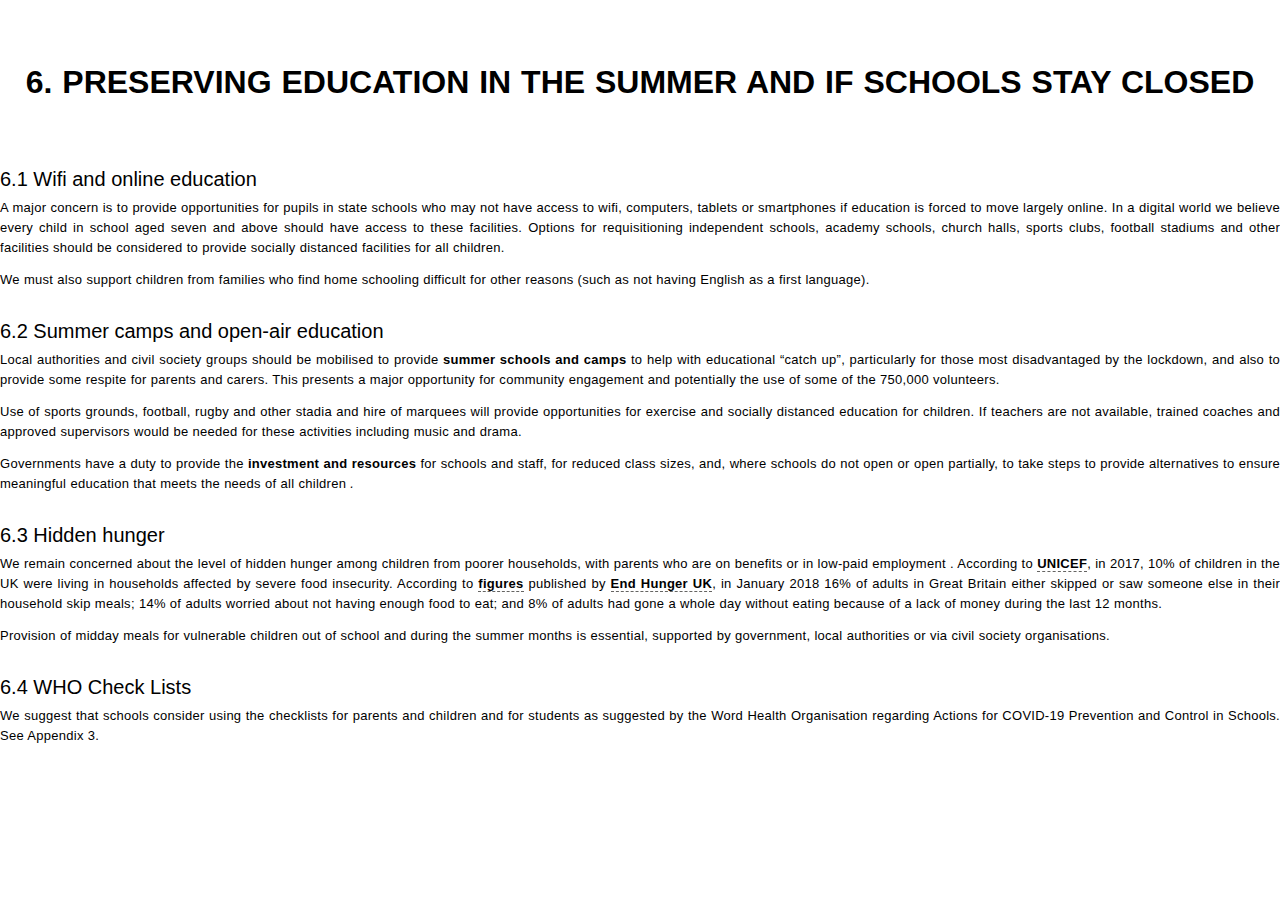
<file: isr002/webbook/isr002/document-6.html>
<!DOCTYPE html>
<html>
    <head>
        <meta charset="UTF-8">
        <title>6. Preserving Education in the Summer and If Schools Stay Closed</title>
        <link type="text/css" rel="stylesheet" href="css/document.css" />
        <link rel="stylesheet" type="text/css" href="css/default.css" />
    </head>
    <body>

        <div class="article-part article-title" id="_ohpedt5bb">6. Preserving Education in the Summer and If Schools Stay Closed</div><div class="article-part article-heading article-subtitle" data-hidden="true"></div><div class="article-part article-contributors article-authors" data-hidden="true"></div><div class="article-part article-richtext article-abstract" data-hidden="true"></div><div class="article-part article-tags article-keywords" data-hidden="true"></div><div class="article-part article-richtext article-body"><h2 id="H3880387">6.1 Wifi and online education</h2><p>A major concern is to provide opportunities for pupils in state schools who may not have access to wifi, computers, tablets or smartphones if education is forced to move largely online. In a digital world we believe every child in school aged seven and above should have access to these facilities. Options for requisitioning independent schools, academy schools, church halls, sports clubs, football stadiums and other facilities should be considered to provide socially distanced facilities for all children.</p><p>We must also support children from families who find home schooling difficult for other reasons (such as not having English as a first language).</p><h2 id="H1762773">6.2 Summer camps and open-air education</h2><p>Local authorities and civil society groups should be mobilised to provide <strong>summer schools and camps </strong>to help with educational “catch up”, particularly for those most disadvantaged by the lockdown, and also to provide some respite for parents and carers. This presents a major opportunity for community engagement and potentially the use of some of the 750,000 volunteers.</p><p>Use of sports grounds, football, rugby and other stadia and hire of marquees will provide opportunities for exercise and socially distanced education for children. If teachers are not available, trained coaches and approved supervisors would be needed for these activities including music and drama.</p><p>Governments have a duty to provide the <strong>investment and resources </strong>for schools and staff, for reduced class sizes, and, where schools do not open or open partially, to take steps to provide alternatives to ensure meaningful education that meets the needs of all children <em>.</em><br></p><h2 id="H8504149">6.3 Hidden hunger</h2><p>We remain concerned about the level of hidden hunger among children from poorer households, with parents who are on benefits or in low-paid employment . According to <strong><a href="https://www.unicef-irc.org/publications/pdf/IWP_2017_09.pdf">UNICEF</a></strong>, in 2017, 10% of children in the UK were living in households affected by severe food insecurity. According to <strong><a href="http://endhungeruk.org/shocking-figures-showing-hidden-hunger-show-need-find/">figures</a></strong> published by <strong><a href="http://endhungeruk.org/">End Hunger UK</a></strong>, in January 2018 16% of adults in Great Britain either skipped or saw someone else in their household skip meals; 14% of adults worried about not having enough food to eat; and 8% of adults had gone a whole day without eating because of a lack of money during the last 12 months.</p><p>Provision of midday meals for vulnerable children out of school and during the summer months is essential, supported by government, local authorities or via civil society organisations.</p><h2 id="H7958450">6.4 WHO Check Lists</h2><p>We suggest that schools consider using the checklists for parents and children and for students as suggested by the Word Health Organisation regarding Actions for COVID-19 Prevention and Control in Schools. See Appendix 3.</p></div><section class="fnlist" role="doc-footnotes"></section>
    </body>
</html>
</file>
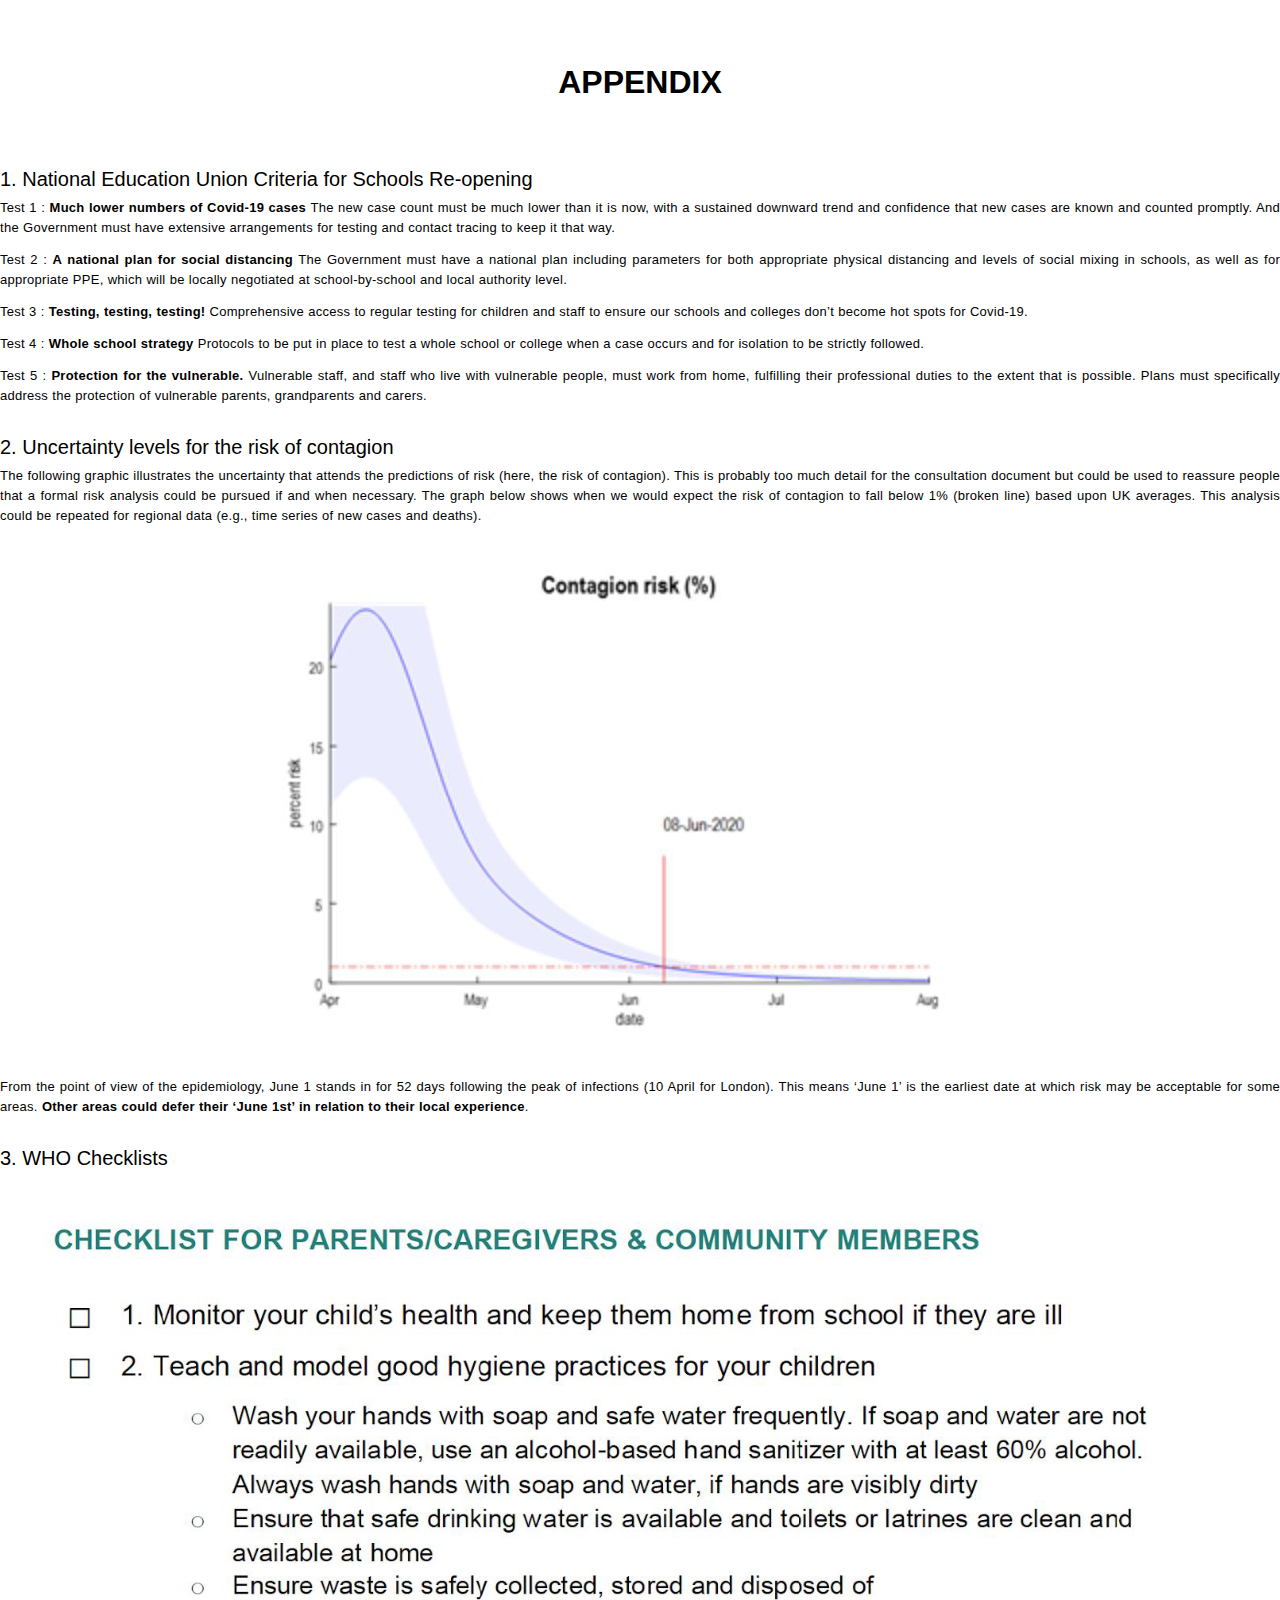
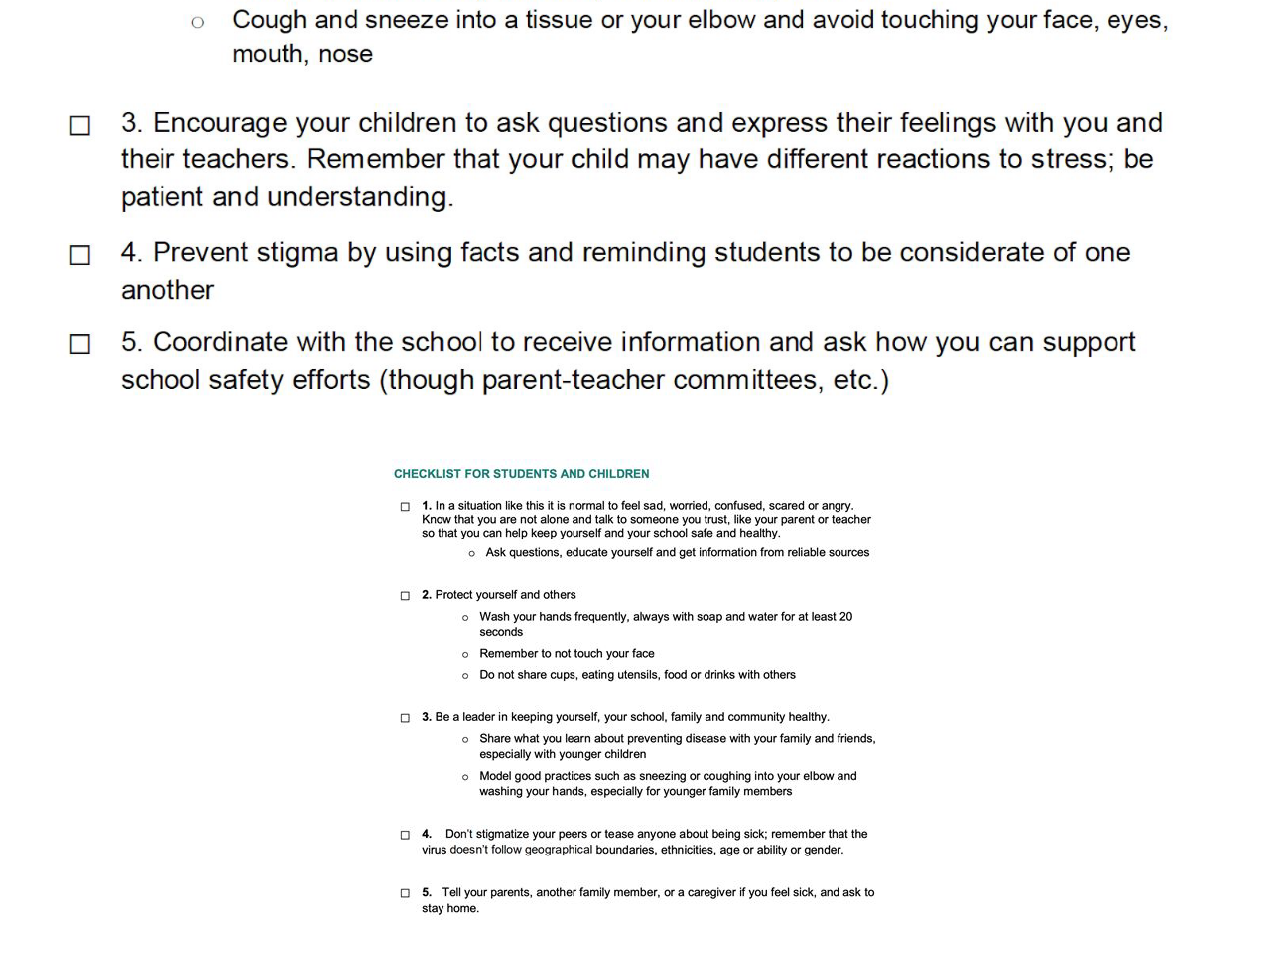
<file: isr002/webbook/isr002/document-7.html>
<!DOCTYPE html>
<html>
    <head>
        <meta charset="UTF-8">
        <title>Appendix</title>
        <link type="text/css" rel="stylesheet" href="css/document.css" />
        <link rel="stylesheet" type="text/css" href="css/default.css" />
    </head>
    <body>

        <div class="article-part article-title" id="_ik8ln8a13">Appendix</div><div class="article-part article-heading article-subtitle" data-hidden="true"></div><div class="article-part article-contributors article-authors" data-hidden="true"></div><div class="article-part article-richtext article-abstract" data-hidden="true"></div><div class="article-part article-tags article-keywords" data-hidden="true"></div><div class="article-part article-richtext article-body"><h2 id="H4196079">1. National Education Union Criteria for Schools Re-opening</h2><p>Test 1 : <strong>Much lower numbers of Covid-19 cases </strong>The new case count must be much lower than it is now, with a sustained downward trend and confidence that new cases are known and counted promptly. And the Government must have extensive arrangements for testing and contact tracing to keep it that way.</p><p>Test 2 : <strong>A national plan for social distancing </strong>The Government must have a national plan including parameters for both appropriate physical distancing and levels of social mixing in schools, as well as for appropriate PPE, which will be locally negotiated at school-by-school and local authority level.</p><p>Test 3 : <strong>Testing, testing, testing! </strong>Comprehensive access to regular testing for children and staff to ensure our schools and colleges don’t become hot spots for Covid-19.</p><p>Test 4 : <strong>Whole school strategy </strong>Protocols to be put in place to test a whole school or college when a case occurs and for isolation to be strictly followed.</p><p>Test 5 : <strong>Protection for the vulnerable. </strong>Vulnerable staff, and staff who live with vulnerable people, must work from home, fulfilling their professional duties to the extent that is possible. Plans must specifically address the protection of vulnerable parents, grandparents and carers.</p><h2 id="H4009908">2. Uncertainty levels for the risk of contagion</h2><p>The following graphic illustrates the uncertainty that attends the predictions of risk (here, the risk of contagion). This is probably too much detail for the consultation document but could be used to reassure people that a formal risk analysis could be pursued if and when necessary. The graph below shows when we would expect the risk of contagion to fall below 1% (broken line) based upon UK averages. This analysis could be repeated for regional data (e.g., time series of new cases and deaths).</p><figure data-equation="" data-image="229" data-figure-category="none" data-caption="" id="F10910041" data-aligned="center" data-width="100" class="aligned-center image-width-100" data-image-src="/media/images/ed2c3f8e-80b3-4a5c-8af3-7f0aaede1a0d.png"><div><a href="images/ed2c3f8e-80b3-4a5c-8af3-7f0aaede1a0d.png" target="_blank"><img src="images/ed2c3f8e-80b3-4a5c-8af3-7f0aaede1a0d.png" style="break-before: avoid;"></a></div><figcaption></figcaption></figure><p>From the point of view of the epidemiology, June 1 stands in for 52 days following the peak of infections (10 April for London). This means ‘June 1’ is the earliest date at which risk may be acceptable for some areas. <strong>Other areas could defer their ‘June 1st’ in relation to their local experience</strong>.</p><h2 id="H1693846">3. WHO Checklists</h2><figure data-equation="" data-image="230" data-figure-category="none" data-caption="" id="F30796281" data-aligned="center" data-width="100" class="aligned-center image-width-100" data-image-src="/media/images/1926f32d-5209-4d0f-9fa1-72a4513b5e19.png"><div><a href="images/1926f32d-5209-4d0f-9fa1-72a4513b5e19.png" target="_blank"><img src="images/1926f32d-5209-4d0f-9fa1-72a4513b5e19.png"></a></div><figcaption></figcaption></figure><figure data-equation="" data-image="231" data-figure-category="none" data-caption="" id="F69675431" data-aligned="center" data-width="100" class="aligned-center image-width-100" data-image-src="/media/images/ab2e38c8-701a-4178-bbbf-2bf6f4f86691.png"><div><a href="images/ab2e38c8-701a-4178-bbbf-2bf6f4f86691.png" target="_blank"><img src="images/ab2e38c8-701a-4178-bbbf-2bf6f4f86691.png"></a></div><figcaption></figcaption></figure></div><section class="fnlist" role="doc-footnotes"></section>
        <!--<hr class="br" style="break-after: page;"/>-->

    </body>
</html>
</file>
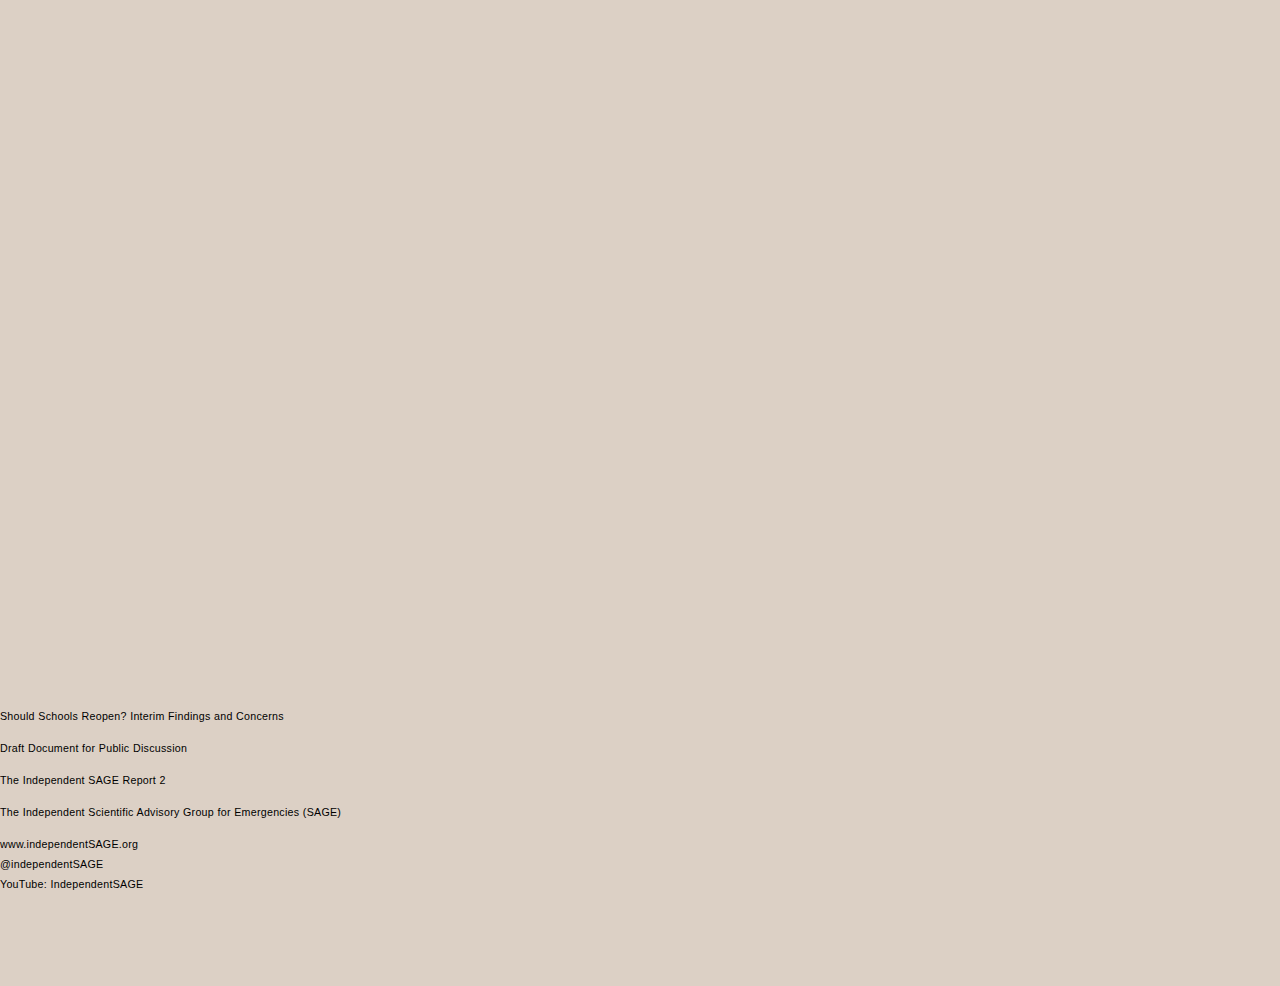
<file: isr002/webbook/isr002/document-8.html>
<!DOCTYPE html>
<html>
    <head>
        <meta charset="UTF-8">
        <title></title>
        <link type="text/css" rel="stylesheet" href="css/document.css" />
        <link rel="stylesheet" type="text/css" href="css/index.css" />
    </head>
    <body>

      <div class="backpage"><div id="backcontent"></div>
       <div class="backtext">
      <p>Should Schools Reopen? Interim Findings and Concerns</p>
      <p>Draft Document for Public Discussion</p>
      <p>The Independent SAGE Report 2</p>
      <p></p>
      <p>The Independent Scientific Advisory Group for Emergencies (SAGE)</p>
      <p>www.independentSAGE.org<br>
      @independentSAGE<br>
      YouTube: IndependentSAGE</p></div>
     </div>
    </body>
</html>
</file>
<file: isr002/webbook/isr002/css/index.css>
-@font-face {
    font-family: "noto sans", helvetica neue, arial, sans-serif;
    font-weight: normal;
    font-style: normal;
    src: url(../fonts/NotoSans-Regular.ttf);
}
-@font-face {
    font-family: "noto sans", helvetica neue, arial, sans-serif;
    font-weight: normal;
    font-style: italic;
    src: url(../fonts/NotoSans-Italic.ttf);
}
-@font-face {
    font-family: "noto sans", helvetica neue, arial, sans-serif;
    font-weight: bold;
    font-style: normal;
    src: url(../fonts/NotoSans-SemiBold.tff);
}
-@font-face {
    font-family: "noto sans", helvetica neue, arial, sans-serif;
    font-weight: bold;
    font-style: italic;
    src: url(../fonts/NotoSans-SemiBoldItalic.tff);
}
-@font-face {
    font-family: "noto sans", helvetica neue, arial, sans-serif;
    font-weight: 500;
    font-style: normal;
    src: url(../fonts/NotoSans-Medium.ttf);
}
-@font-face {
    font-family: "IBM Plex Sans", helvetica neue, arial, sans-serif;
    font-weight: bold;
    font-style: normal;
    src: url(../fonts/IBMPlexSans-Bold.ttf);
}
-@font-face {
    font-family: "IBM Plex Sans", helvetica neue, arial, sans-serif;
    font-weight: bold;
    font-style: italic;
    src: url(../fonts/IBMPlexSans-BoldItalic.ttf);
}
@font-face {
    font-family: "IBM Plex Sans", helvetica neue, arial, sans-serif;
    font-weight: normal;
    font-style: normal;
    src: url(../fonts/IBMPlexSans-Regular.ttf);
}
@font-face {
    font-family: "IBM Plex Sans", helvetica neue, arial, sans-serif;
    font-weight: normal;
    font-style: italic;
    src: url(../fonts/IBMPlexSans-Italic.ttf);
}
-@font-face {
    font-family: "IBM Plex Sans", helvetica neue, arial, sans-serif;
    font-weight: 500;
    font-style: normal;
    src: url(../fonts/IBMPlexSans-Medium.ttf);
}

-@font-face {
    font-family: "IBM Plex Sans", helvetica neue, arial, sans-serif;
    font-style: bold;
    font-style: normal;
    src: url(../fonts/IBMPlexSans-SemiBold.ttf);
}
-@font-face {
    font-family: "IBM Plex Sans", helvetica neue, arial, sans-serif;
    font-style: bold;
    font-style: italic;
    src: url(../fonts/IBMPlexSans-SemiBoldItalic.ttf);
}

@page {
  size: 170mm 244mm;
  margin-top: 15mm;
  margin-bottom: 15mm;
  @top-left {
    content: normal !important;
  }
  @bottom-left {
    content: "" !important;
  }
  @top-right {
     content: none !important;
  }
  @bottom-center {
    content: none !important;
  }
  @bottom-right {
    content: none !important;
  }
}

/*body {
  break-before: recto;
}*/
@page :first {
  size: 170mm 244mm;
  background: white;
  margin: 0;

}

@page :first {
	@bottom-left { content: normal; }
	@bottom-right { content: normal; }
	@top-center { content: normal; }
}

.coverpage {
  position: absolute;
  /*width: 244mm;
  height: 170mm;*/
  width: 100%;
  height: 100%;
  background-color: #FFFFFF;
  background-image: url("../images/cover.png");
  background-repeat: no-repeat;
  background-size: cover;
  /*top: -25mm;
  left: -20mm;*/
  display: flex;
  flex-direction: column;
  justify-content: center;
  align-items: center;
  z-index: 10;
}
.backpage {
  break-before: page;
  position: absolute;
  width: 130%;
  height: 120%;
  background-color: rgb(220,208,197);
  top: -25mm;
  left: -20mm;
  /*display: flex;
  flex-direction: column;
  justify-content: left;
  align-items: flex-end;*/
  z-index: 10;
}

.backpage #backcontent { min-height: calc(100vh - 100px); }
.backpage .backtext p { margin-left: 20mm; font-size: 8pt; }

html,
body,
div,
span,
object,
iframe,
h1,
h2,
h3,
h4,
h5,
h6,
p,
blockquote,
pre,
abbr,
address,
cite,
code,
del,
dfn,
em,
img,
ins,
kbd,
q,
samp,
small,
strong,
sub,
sup,
var,
b,
i,
dl,
dt,
dd,
ol,
ul,
li,
fieldset,
form,
label,
legend,
table,
caption,
tbody,
tfoot,
thead,
tr,
th,
td,
article,
aside,
canvas,
details,
figcaption,
figure,
footer,
header,
hgroup,
menu,
nav,
section,
summary,
time,
mark,
audio,
video {
  margin: 0;
  padding: 0;
  border: 0;
  font-size: 100%;
  vertical-align: baseline;
}

html {
  font-family: "noto sans", helvetica neue, arial, sans-serif;
  font-weight: 500;
  font-size: 10.75pt;
  color: black;
  text-rendering: optimizeLegibility;
  /*-webkit-font-smoothing: antialiased;*/
  overflow-wrap: break-word;
    word-wrap: break-word;
    -webkit-hyphens: auto;
    -ms-hyphens: auto;
    hyphens: auto;
}

section#pagetitle {
  break-before: page;
  break-after: page;
  font-size: 20px;
  font-family: "noto sans", helvetica neue, arial, sans-serif;
  text-align: center;
}
section#pagetitle h3 {
color: black;
}
section#pagetitle p {
text-align: center;
}

section#copyright {
  break-before: page;
  break-after: page;
  font-family: "noto sans", helvetica neue, arial, sans-serif;
}
section#copyright p {
font-size: 8pt;
}

nav {
  break-before: recto;
}

nav li a {
  display: inline-flex;
  width: 100%;
  text-decoration: none;
  color: currentColor;
  align-items: baseline;
  font-size: 9pt;
}
nav li a::before {
  margin-left: 0.5em;
  margin-right: 0.5em;
  border-bottom: 1px dotted;
  content: "";
  order: 1;
  flex: auto;
}
nav li a::after {
 text-align: right;
 content: target-counter(attr(href), page);
 align-self: flex-end;
 flex: none;
 order: 2;
}

nav li.libackpage {
 display: none!important;
}

nav ol {
  list-style-position: outside;
  list-style-type: none;
  padding-left: 0;
}
nav ol ol {
  padding-left: 20px;
}

nav ol li {
  font-family: "noto sans", helvetica neue, arial, sans-serif;
  margin-top: 0.3em;
  color: black;
  margin-left: 0;
  text-indent: 0;
  letter-spacing: 0.2pt;
  word-spacing: 0px;
  font-size: 9pt;
}

ol >li > a {
  font-weight: bold;
  font-size: 9pt;
  border-bottom: none;
}

ol >li > ol > li > a {
  font-weight: normal;
  border-bottom: none;
}

pre {
  max-width: 80.1266666667mm;
}

a {
  color: #000;
  text-decoration: none;
  border-bottom: 1px dashed rgb(101,100,98);
}

.article-title, h1 {
  font-family: "IBM Plex Sans", helvetica neue, arial, sans-serif;
  font-size: 24pt;
  color: #000;
  margin-bottom: 2em;
  margin-top: 2em;
  page-break-inside: avoid;
  text-align: center;
  text-transform: none;
  adobe-hyphenate: none;
  -webkit-hyphens: none;
  -epub-hyphens: none;
  hyphens: none;
  letter-spacing: 0pt;
  word-spacing: 1px;
  font-weight: 600;
}

h1 strong { font-weight: normal;}
h2, h2 strong {
font-family: "IBM Plex Sans", helvetica neue, arial, sans-serif;
margin-top: 1.5em;
color: #000;
font-weight: normal;
}
h3, h3 strong,
h4, h4 strong,
h5,
h6 {
  font-family: "IBM Plex Sans", helvetica neue, arial, sans-serif;
  margin-top: 1.5em;
  color: #000;
  font-weight: 500;
}

h2 {
  font-size: 15pt;
  line-height: 21pt;
  font-family: "IBM Plex Sans", helvetica neue, arial, sans-serif;
  text-transform: none;
  font-weight: 500;
  /*margin: 1.5em 0 1.2em 0;*/
  margin-top: 20pt;
  margin-bottom: 9pt;
  page-break-inside: avoid;
  page-break-after: avoid;
}

h3 {
  font-size: 13pt;
  margin-top: 20pt;
  page-break-inside: avoid;
  page-break-after: avoid;
  font-weight: 500;
  margin-bottom: 9pt;
}

h4 {
  font-size: 10.5pt;
  margin-top: 20pt;
  margin-bottom: 9pt;
  font-weight: 500;
  page-break-inside: avoid;
  page-break-after: avoid;
}

h5 {
  font-family: "IBM Plex Sans", helvetica neue, arial, sans-serif;
  font-weight: 500;
  font-size: 9pt;
  margin-top: 20pt;
  margin-bottom: 5pt;
  page-break-inside: avoid;
  page-break-after: avoid;
}
hr {
    border: 0;
    height: 1px;
    background: #333;
    background-image: linear-gradient(to right, #ccc, #333, #ccc);
    }

hr.br { border:0; height: 0px; }

p {
  font-family: "noto sans", helvetica neue, arial, sans-serif;
  font-size: 9.5pt;
  font-weight: 500;
  line-height: 15pt;
  text-align: justify;
  margin-bottom: 0pt;
  letter-spacing: 0.2pt;
  word-spacing: 0.2pt;
  orphans: 2;
  widows: 2;
  overflow-wrap: break-word;
    word-wrap: break-word;
    -webkit-hyphens: auto;
    -ms-hyphens: auto;
    hyphens: auto;
    hyphenate-limit-chars: 10 4 4;

  /*-webkit-hyphens: auto;
       -webkit-hyphenate-limit-before: 3;
       -webkit-hyphenate-limit-after: 3;
       -webkit-hyphenate-limit-chars: 6 3 3;
       -webkit-hyphenate-limit-lines: 2;
       -webkit-hyphenate-limit-last: always;
       -webkit-hyphenate-limit-zone: 8%;
       -moz-hyphens: auto;
       -moz-hyphenate-limit-chars: 6 3 3;
       -moz-hyphenate-limit-lines: 2;
       -moz-hyphenate-limit-last: always;
       -moz-hyphenate-limit-zone: 8%;
       -ms-hyphens: auto;
       -ms-hyphenate-limit-chars: 6 3 3;
       -ms-hyphenate-limit-lines: 2;
       -ms-hyphenate-limit-last: always;
       -ms-hyphenate-limit-zone: 8%;
       hyphens: auto;
       hyphenate-limit-chars: 6 3 3;
       hyphenate-limit-lines: 2;
       hyphenate-limit-last: always;
       hyphenate-limit-zone: 8%;*/
}

p + p {
  text-indent: 0;
  margin-top: 9pt; }

section > h2:first-child, nav > h2:first-child {
  margin-top: 0; }

ol {
   display: block;
   list-style-type: decimal;
   margin-top: 1em;
   margin-bottom: 1em;
   margin-left: 0;
   margin-right: 0;
   padding-left: 20px;
   /*font-size: 9pt;
   line-height: 14pt;*/
   hyphens: none;
 }
 ol li {
   margin-bottom: 0.5em;
 }

 ul {
   display: block;
   list-style-type: disc;
   margin-top: 9pt;
   margin-bottom: 9pt;
   margin-left: 0;
   margin-right: 0;
   padding-left: 20px;
   hyphens: none;
 }



.user-contents {
    font-family: 'Noticia Text', serif;
    font-weight: 400;
    font-size: 1.2em;
    /*text-align: justify;*/
    word-wrap: break-word;
}

.article-authors, .article-keywords {
    line-height: 1.6em;
}

.article-title {
    font-family: 'Source Sans Pro', sans-serif;
    font-size: 48px;
    font-weight: 700;
}

.article-subtitle {
    font-family: 'Source Sans Pro', sans-serif;
    font-size: 40px;
    font-weight: 900;
}

.article-abstract {
    margin-left: 50px;
    margin-right: 50px;
}

.article-part.metadata {
    margin-bottom: 20px;
}

.pagination-footnote:before,
.pagination-footnote > * > *:first-child:before {
    font-family: 'Noticia Text', serif;
    font-weight: 400;
    font-size: 9px;
    text-align: left;
    vertical-align: super;
    line-height: 0;
}

.pagination-footnote > * > *:first-child:before {
    margin-right: 5px;
}

.pagination-footnote > * > * {
    font-family: 'Noticia Text', serif;
    font-weight: 400;
    font-size: 10px;
}

.pagination-pagenumber {
    font-family: 'Source Sans Pro', sans-serif;
    font-size: 12px;
    font-weight: 700;
}

.pagination-footnotes {
    margin-top: 25px;
}

.user-contents h1,
.user-contents h2,
.user-contents h3,
.user-contents h4,
.user-contents h5,
.user-contents h6,
.user-contents p,
.user-contents blockquote,
.user-contents code,
.user-contents ol,
.user-contents ul {
    margin-bottom: 35px;
}

.user-contents h1,
.user-contents h2,
.user-contents h3,
.user-contents h4,
.user-contents h5,
.user-contents h6 {
    font-family: 'Source Sans Pro', sans-serif;
    font-weight: 700;
    line-height: 1.25em;
}

.user-contents h1  {
    font-size: 36px;
}

.user-contents h2 {
    font-size: 32px;
}

.user-contents h3 {
    font-size: 28px;
}

.user-contents h4 {
    font-size: 26px;
    font-style: italic;
}

.user-contents h5 {
    font-size: 24px;
    font-variant: small-caps;
}


.user-contents h6 {
    font-size: 22px;
    text-decoration: underline;
}


.user-contents p,
.user-contents ol li,
.user-contents ul li {
    font-size: 16px;
    line-height: 1.75em;
}

.user-contents strong {
    font-weight: 700;
}

.user-contents em {
    font-style: italic;
}

.user-contents ul,
.user-contents ol {
    padding-left: 15px;
}
.user-contents ul {
    list-style: square;
}

.user-contents ol {
    list-style: decimal;
}

.user-contents blockquote {
    margin-left: 40px;
    margin-right: 40px;
    font-size: 13px;
    line-height: 1.8em;
}

.user-contents code {
    display: block;
    font-family: "Courier New", Courier, mono-space;
    font-size: 13px;
    line-height: 1.75em;
}

.article-bibliography p {
    font-size: 14px;
    margin-bottom: 18px;
}

.equation {
    font-size: 80%;
}
</file>
<file: isr002/webbook/isr002/css/default.css>
-@font-face {
    font-family: "noto sans", helvetica neue, arial, sans-serif;
    font-weight: normal;
    font-style: normal;
    src: url(../fonts/NotoSans-Regular.ttf);
}
-@font-face {
    font-family: "noto sans", helvetica neue, arial, sans-serif;
    font-weight: normal;
    font-style: italic;
    src: url(../fonts/NotoSans-Italic.ttf);
}
-@font-face {
    font-family: "noto sans", helvetica neue, arial, sans-serif;
    font-weight: bold;
    font-style: normal;
    src: url(../fonts/NotoSans-SemiBold.tff);
}
-@font-face {
    font-family: "noto sans", helvetica neue, arial, sans-serif;
    font-weight: bold;
    font-style: italic;
    src: url(../fonts/NotoSans-SemiBoldItalic.tff);
}
-@font-face {
    font-family: "noto sans", helvetica neue, arial, sans-serif;
    font-weight: 500;
    font-style: normal;
    src: url(../fonts/NotoSans-Medium.ttf);
}
@font-face {
    font-family: "IBM Plex Sans", helvetica neue, arial, sans-serif;
    font-weight: normal;
    font-style: normal;
    src: url(../fonts/IBMPlexSans-Regular.ttf);
}
@font-face {
    font-family: "IBM Plex Sans", helvetica neue, arial, sans-serif;
    font-weight: normal;
    font-style: italic;
    src: url(../fonts/IBMPlexSans-Italic.ttf);
}


@page {
  size: 170mm 244mm;
  margin-top: 20mm;
  margin-bottom: 15mm;
}

@page :first {
  size: 170mm 244mm;
  background: white;
  margin: 0;
  @bottom-left { content: normal; }
	@bottom-right { content: normal; }
	@top-center { content: normal; }
}


@page :left {
  @top-left {
    content: env(doc-title);
    margin-top: 15px;
    font-family: "IBM Plex Sans", helvetica neue, arial, sans-serif;
    font-weight: normal;
    font-style: italic;
    font-size: 9pt;
    letter-spacing: 0.2pt;
    word-spacing: 1px;
  }
  @bottom-left {
    content: counter(page);
    font-family: "IBM Plex Sans", helvetica neue, arial, sans-serif;
    font-weight: normal;
    font-style: italic;
    font-size: 9pt;
    letter-spacing: 0.2pt;
    word-spacing: 1px;
  }
}
@page :right {
  @top-right {
     content: env(pub-title);
     margin-top: 15px;
     font-family: "IBM Plex Sans", helvetica neue, arial, sans-serif;
     font-weight: normal;
     font-style: italic;
     font-size: 9pt;
     letter-spacing: 0.2pt;
     word-spacing: 1px;
  }
  @bottom-center {
    content: " ";
  }
  @bottom-right {
    content: counter(page);
    font-family: "IBM Plex Sans", helvetica neue, arial, sans-serif;
    font-weight: normal;
    font-style: italic;
    font-size: 9pt;
    letter-spacing: 0.2pt;
    word-spacing: 1px;
  }
}
@page :first {
	@bottom-left { content: normal; }
	@bottom-right { content: normal; }
	@top-center { content: normal; }
}
@page :blank{
	@bottom-left { content: normal; }
	@bottom-right { content: normal; }
	@top-center { content: normal; }
}

.coverpage {
  position: absolute;
  /*width: 210mm;
  height: 297mm;*/
  position: absolute;
  width: 100%;
  height: 100%;
background-image: url("../images/cover.png");
  background-repeat: no-repeat;
  background-size: cover;
  top: -20mm;
  left: -20mm;
  display: flex;
  flex-direction: column;
  justify-content: center;
  align-items: center;
  z-index: 10;
}
.backpage {
  position: absolute;
  /*width: 210mm;
  height: 297mm;*/
  width: 130%;
  height: 120%;
  /*background-color: black;*/
  /*background-image: url("../images/backpage.png");*/
  background-repeat: no-repeat;
  background-size: cover;
  top: -20mm;
  left: -20mm;
  display: flex;
  flex-direction: column;
  justify-content: center;
  align-items: center;
  z-index: 10;
}

html,
body,
div,
span,
object,
iframe,
h1,
h2,
h3,
h4,
h5,
h6,
p,
blockquote,
pre,
abbr,
address,
cite,
code,
del,
dfn,
em,
img,
ins,
kbd,
q,
samp,
small,
strong,
sub,
sup,
var,
b,
i,
dl,
dt,
dd,
ol,
ul,
li,
fieldset,
form,
label,
legend,
table,
caption,
tbody,
tfoot,
thead,
tr,
th,
td,
article,
aside,
canvas,
details,
figcaption,
figure,
footer,
header,
hgroup,
menu,
nav,
section,
summary,
time,
mark,
audio,
video {
  margin: 0;
  padding: 0;
  border: 0;
  font-size: 100%;
  vertical-align: baseline;
}
body {
  counter-reset: chapter figure-cat-0 figure-cat-1 figure-cat-2 footnote-counter footnote-marker-counter;
  overflow-wrap: break-word;
}

html {
  font-family: "noto sans", helvetica neue, arial, sans-serif;
  font-weight: 500;
  font-size: 10.75pt;
  color: black;
  text-rendering: optimizeLegibility;
  /*-webkit-font-smoothing: antialiased;*/
  overflow-wrap: break-word;
    word-wrap: break-word;
    -webkit-hyphens: auto;
    -ms-hyphens: auto;
    hyphens: auto;
}
nav {
  break-before: always;
}
nav li a {
  display: inline-flex;
  width: 100%;
  text-decoration: none;
  color: currentColor;
  align-items: baseline;
  border: none;
  font-size: 9pt;
}
nav li a::before {
  margin-left: 0.5em;
  margin-right: 0.5em;
  border-bottom: 1px dotted;
  content: "";
  order: 1;
 flex: auto;
}
nav li a::after {
 text-align: right;
 content: target-counter(attr(href), page);
 align-self: flex-end;
 flex: none;
 order: 2;
}

.article-title {
  font-family: "IBM Plex Sans", helvetica neue, arial, sans-serif;
  font-size: 24pt;
  color: #000;
  margin-bottom: 2em;
  margin-top: 2em;
  page-break-inside: avoid;
  text-align: center;
  text-transform: none;
  adobe-hyphenate: none;
  -webkit-hyphens: none;
  -epub-hyphens: none;
  hyphens: none;
  letter-spacing: 0pt;
  word-spacing: 1px;
  font-weight: 600;
  text-transform: uppercase;
}
.article-title:before {
  display: block;
  text-transform: none;
  counter-increment: chapter;
  font-size: 10pt;
  margin-bottom: 13pt;
  letter-spacing: 1pt;
}

.image-width-100 {
    width: 99%;
    box-sizing:border-box;
}

.image-width-90 {
    width: 89%;
    box-sizing:border-box;
}

.image-width-75 {
    width: 74%;
    box-sizing:border-box;
}

.image-width-50 {
    width: 49%;
    margin-left:5%;
    margin-right:5%;
    box-sizing:border-box;
}

.image-width-25 {
    width: 24%;
    margin-left:2%;
    margin-right:2%;
    box-sizing:border-box;
}

.noindent p + p {
  text-indent: 0;
}
.noindent .indent p + p {
  text-indent: 1.5em;
}

.txtspace p  {
  letter-spacing: 0.3pt !important;
  word-spacing: 0.3pt !important;
  line-height: 16pt;
}


p {
  font-family: "noto sans", helvetica neue, arial, sans-serif;
  font-size: 9.75pt;
  font-weight: 500;
  line-height: 15pt;
  text-align: justify;
  margin-bottom: 0pt;
  letter-spacing: 0.2pt;
  word-spacing: 0.2pt;
  orphans: 2;
  widows: 2;
  overflow-wrap: break-word;
    word-wrap: break-word;
    -webkit-hyphens: auto;
    -ms-hyphens: auto;
    hyphens: auto;
    hyphenate-limit-chars: 10 4 4;

  /*-webkit-hyphens: auto;
       -webkit-hyphenate-limit-before: 3;
       -webkit-hyphenate-limit-after: 3;
       -webkit-hyphenate-limit-chars: 6 3 3;
       -webkit-hyphenate-limit-lines: 2;
       -webkit-hyphenate-limit-last: always;
       -webkit-hyphenate-limit-zone: 8%;
       -moz-hyphens: auto;
       -moz-hyphenate-limit-chars: 6 3 3;
       -moz-hyphenate-limit-lines: 2;
       -moz-hyphenate-limit-last: always;
       -moz-hyphenate-limit-zone: 8%;
       -ms-hyphens: auto;
       -ms-hyphenate-limit-chars: 6 3 3;
       -ms-hyphenate-limit-lines: 2;
       -ms-hyphenate-limit-last: always;
       -ms-hyphenate-limit-zone: 8%;
       hyphens: auto;
       hyphenate-limit-chars: 6 3 3;
       hyphenate-limit-lines: 2;
       hyphenate-limit-last: always;
       hyphenate-limit-zone: 8%;*/
}

p + p {
  text-indent: 0;
  margin-top: 9pt; }

div.table-cell-container p + p {
  margin-top: 0pt;}

li p {
   display: inline;
}


.Kolophon p + p {
  margin-top:0;
}

p.author , .author {
  color: black;
  font-size: 14pt;
  font-weight: normal;
  text-align: center;
  text-transform: none;
  line-height: 20pt;
  margin-bottom: 30pt;
}

p.copyright {
  font-size: 9.75pt;
  text-align: left;
}

p strong,
p .bold,
p .Bold,
p b,
li strong,
li .bold,
li .Bold,
li b {
  font-weight: 700;
}

table li strong,
table li .bold,
table li .Bold,
table li b {
  font-family: "IBM Plex Sans", helvetica neue, arial, sans-serif;
  font-weight: 700;
}

em,
.italic {
  font-family: inherit;
  font-style: italic;
  font-weight: 400;
}

pre {
  max-width: 80.1266666667mm;
}

a {
  color: #000;
  text-decoration: none;
  border-bottom: 1px dashed rgb(101,100,98);
}

a:hover {
  border-bottom: 1px solid rgb(101,100,98);
}

strong em {
  font-weight: bold;
  font-style: italic;
}

var {
  font-family: "IBM Plex Sans", helvetica neue, arial, sans-serif;
  font-weight: normal;
}

var em,
var .Italic {
  font-weight: normal;
  font-style: normal;
}

sup {
  font-size: 9.75pt;
  font-weight: inherit;
  position: relative;
  top: -3px;
  vertical-align: baseline;
}

.references p {
  line-height: 10.8pt;
  font-size: 9pt;
}

blockquote {
  display: block;
  width: 80%;
  position: relative;
  font-family: "IBM Plex Sans", helvetica neue, arial, sans-serif;
  font-size: 11pt;
  vertical-align: baseline;
  margin-top: 9pt;
  margin-bottom: 9pt;
  margin-left: 3pc;
  margin-right: 1pc;
  font-style: italic;
}

blockquote:before {
  font-family: "noto serif", serif;
  content: "“";
  font-size: 4em;
  left: -45px;
  top: -10px;
  z-index: 5;
  position: absolute;
  color: rgb(58,172,196);
  opacity: 0.8;
}

blockquote p {
  font-family: inherit;
  text-align: left;
  font-style: normal;
}

blockquote strong {
  font-weight: 600;
}

blockquote  p.att { text-align: right; }

h2, h2 strong {
font-family: "IBM Plex Sans", helvetica neue, arial, sans-serif;
margin-top: 1.5em;
color: #000;
font-weight: normal;
}
h3, h3 strong,
h4, h4 strong,
h5,
h6 {
  font-family: "IBM Plex Sans", helvetica neue, arial, sans-serif;
  margin-top: 1.5em;
  color: #000;
  font-weight: 500;
}

h1 {
  font-family: "IBM Plex Sans", helvetica neue, arial, sans-serif;
  font-size: 24pt;
  color: #000;
  margin-bottom: 2em;
  margin-top: 2em;
  page-break-inside: avoid;
  page-break-after: avoid;
  text-align: center;
  text-transform: none;
  adobe-hyphenate: none;
  -webkit-hyphens: none;
  -epub-hyphens: none;
  hyphens: none;
  letter-spacing: 0pt;
  word-spacing: 1px;
  font-weight: 600;
}

h1 strong { font-weight: normal;}

h2 {
  font-size: 15pt;
  line-height: 21pt;
  font-family: "IBM Plex Sans", helvetica neue, arial, sans-serif;
  text-transform: none;
  font-weight: 500;
  /*margin: 1.5em 0 1.2em 0;*/
  margin-top: 20pt;
  margin-bottom: 9pt;
  page-break-inside: avoid;
  page-break-after: avoid;
}

h3 {
  font-size: 13pt;
  margin-top: 20pt;
  page-break-inside: avoid;
  page-break-after: avoid;
  font-weight: 500;
  margin-bottom: 9pt;
}

h4 {
  font-size: 10.5pt;
  margin-top: 20pt;
  margin-bottom: 9pt;
  font-weight: 500;
  page-break-inside: avoid;
  page-break-after: avoid;
}

h5 {
  font-family: "IBM Plex Sans", helvetica neue, arial, sans-serif;
  font-weight: 500;
  font-size: 9pt;
  margin-top: 20pt;
  margin-bottom: 5pt;
  page-break-inside: avoid;
  page-break-after: avoid;
}
hr {
    border: 0;
    height: 1px;
    background: #333;
    background-image: linear-gradient(to right, #ccc, #333, #ccc);
    }

hr.br { border:0; height: 0px; }

/*hr.hidden {
@supports (-webkit-appearance: none;)
}*/


.one ol li {
  list-style-type: decimal;
}

h1:before {
  display: block;
  text-transform: none;
  counter-increment: chapter;
  font-size: 10pt;
  margin-bottom: 13pt;
  letter-spacing: 1pt;
}

.footnotes ol {
  font-size: 9pt;
  line-height: 10.8pt;
  list-style-position: outside;
}

.footnotes ol li p {
  text-indent: 0;
  font-size: 9pt;
  line-height: 10.75pt;
  word-wrap: break-word;
}

.footnotes ol li p a {
  text-wrap: word-break;
}

li[id*="fn"] {
  color: black;
  text-indent: 0;
  font-size: 9.75pt;
  margin-left: 1.3pc;
}

a.footnoteRef {
  border-bottom: 0;
  line-height: 0;
  background: none;
  display: inline;
}

figure {
  text-indent: 0;
  width: 100%;
  text-align: center;
  margin-top: 27pt;
  margin-bottom: 27pt;
}

figure img {
  display: block;
  height: auto;
  margin: auto;
}


figure figcaption {
  font-family: "noto sans", helvetica neue, arial, sans-serif;
  margin-top: 0;
  font-style: normal;
  color: black;
  text-indent: 0;
  text-align: center;
  font-size: 8pt;
  font-style: italic;
}

/*From Fidus writer*/
.figure-cat-figure::after {
    counter-increment: figure-cat-0;
    content: ' ' counter(figure-cat-0);
}

.figure-cat-photo::after {
    counter-increment: figure-cat-1;
    content: ' ' counter(figure-cat-1);
}

.figure-cat-table::after {
    counter-increment: figure-cat-2;
    content: ' ' counter(figure-cat-2);
}

.figure-cat-figure + span::before, .figure-cat-photo + span::before, .figure-cat-table + span::before {
    content: ': ';
}

.icon {
  margin-right: 1em;
  width: 20%;
  float: left;
}

.icon img {
  width: 100%;
  margin-top: 1em;
}

.iconright {
  margin-left: 1em;
  width: 20%;
  float: right;
}

.iconright img {
  width: 100%;
  margin-top: 1em;
}

ul {
  display: block;
  list-style-type: disc;
  margin-top: 9pt;
  margin-bottom: 9pt;
  margin-left: 0;
  margin-right: 0;
  padding-left: 20px;
  /*font-size: 9pt;
  line-height: 14pt;*/
  hyphens: none;
}

#page-navigation ol {
    margin: 0;
    padding: 0;
    list-style-type: decimal;
    float: left;
}

 .article-body ol {
  display: block;
  list-style-type: decimal;
  margin-top: 1em;
  margin-bottom: 1em;
  margin-left: 0;
  margin-right: 0;
  padding-left: 20px;
  /*font-size: 9pt;
  line-height: 14pt;*/
  hyphens: none;
}
ol li {
  margin-bottom: 0.5em;
}

/*ol {
    counter-reset: foo;
    display: table;
    line-height: 14pt;
    margin: 1em 0;
    padding-left: 1.9em;
}

ol li {
    list-style: none;
    counter-increment: foo;
    display: table-row;
    margin: 0;
    padding: 0;
}

ol li::before {
    content: counter(foo) ".";
    display: table-cell;
    text-align: left;
    padding-right: .28em;
}*/

table {
  margin: 0 auto;
  width: 99% !important;
  font-family: "noto sans", helvetica neue, arial, sans-serif;
  background-size: 8pt;
  page-break-inside: avoid;
  margin-top: 9pt;
  margin-bottom: 18pt;
  border-collapse: collapse;
  /*border-bottom: 1pt solid #000;*/
  border-left: 0;
  border-right: 0;
  text-align: left;
  font-size: 8pt;
}


table.tbnostyle tr:first-of-type td {
  font-style: normal!important;
  background-color: transparent !important;
  border-bottom: 1px solid rgb(231,231,231)!important;
}

table caption {
  /*border-top: 1px solid rgb(231,231,231);
  border-bottom: 1px solid #435772;*/
  padding: 1em;
  text-align: left;
  margin: 0 auto;
  vertical-align: middle;
}

table caption:before {
  counter-increment: table;
  content: "Table " counter(table);
  margin-right: 1em;
  font-style: italic;
}


table td {
  width: auto;
  border-left: 0;
  border-right: 0;
  /*text-align: right;*/
  border-bottom: 1px solid rgb(231,231,231);
  padding: 0.5em;
}

table td a {
 /*word-break: break-all; break words url*/
 word-wrap: break-word;
 overflow-wrap: break-word;
}

table td:last-of-type {
  padding-right: 1em;
}

table p,
table ul,
table li,
table ol {
  font-size: 8pt;
  margin: 0;
  font-family: "noto sans", helvetica neue, arial, sans-serif;
  text-align: left;
  text-indent: 0;
}

table ol,
table ul {
  /*list-style-position: outside;*/
}

table li {
  vertical-align:top;
}

tr:first-of-type th {
  padding-top: 1em;
  padding-bottom: 1em;

}

tr:first-of-type td {
  font-style: italic;
  background-color: rgb(241,248,250);
  border-bottom: 2px solid rgb(15,100,167);

}

tr:last-of-type td {
  padding-bottom: 0.6em;
}

table + p {
  text-indent: 0;
}

th {
  border-left: 0;
  border-right: 0;
  padding: 1em;
  color: : black;
  font-style: italic;
}

tr:first-of-type {
    font-weight: normal;
}

tr.head + tr td {
  padding-top: 0.8em;
}

table + p {
  margin: 0 auto;
  width: 95% !important;
  margin-top: 0;
}

table + p + p {
  margin-top: 18pt;
}

div.article-body > h2:first-child, div.Kolophon > h2:first-child {
  margin-top: 0pt;
}

h2 + h2, h2 + h3, h3 + h4, h4 + h5 {
  margin-top: -5pt;
}

h2 + p {
  margin-top: -5pt;
}

h3 + p, h4 + p, h5 + p {
 margin-top: -3pt;
}

h2 + p /* h3+p*/ {
    page-break-after: avoid;
}

.txtnospace p, p.txtnospace {
  letter-spacing: 0.1pt !important;
  word-spacing: 0.2pt !important;
}


/* running headers locations */

ol.upper-latin {
  list-style-type: upper-latin;
}
</file>
<file: isr002/webbook/isr002/css/document.css>
body {
    counter-reset: figure-cat-0 figure-cat-1 figure-cat-2 footnote-counter footnote-marker-counter;
}


/* CSL */

.csl-bib-body {
    padding-top: 0.5em;
    padding-bottom: 0.5em;
}

.csl-left-margin {
    padding-right: 1ch;
}

.csl-entry i {
    font-style: italic;
}

.csl-entry b {
    font-weight: bold;
}

.csl-entry sup {
    vertical-align: super;
    font-size: smaller;
}

.csl-entry sub {
    vertical-align: sub;
    font-size: smaller;
}

.csl-indent {
    padding-left: 0.5in;
}

.csl-entry {
    clear: left;
}

.csl-left-margin {
    clear: left;
    float: left;
    white-space: pre;
}

.csl-right-inline {
    padding-left: 20px;
}

span.anchor {
    text-decoration: underline;
    color: green;
}

figure figcaption {
    margin-top: 10px;
    font-size: .9em;
}

figure img {
    max-width: 100%
}

figure {
    width: calc(80% - 12px);
    border: 1px solid black;
    padding: 5px;
    text-align: center;
    break-inside: avoid;
    cursor: pointer;
    margin: 10%;
    clear: none;
}

.aligned-right {
    float: right;
}

.aligned-left {
    float: left;
}

.aligned-center {
    float: none;
    display: block;
    margin-left: auto;
    margin-right: auto;
    align-content: center;
}

.image-width-100 {
    width: 80%;
    box-sizing:border-box;
}

.image-width-75 {
    width: 55%;
    box-sizing:border-box;
}

.image-width-50 {
    width: 40%;
    margin-left:5%;
    margin-right:5%;
    box-sizing:border-box;
}

.image-width-25 {
    width: 21%;
    margin-left:2%;
    margin-right:2%;
    box-sizing:border-box;
}

.figure-cat-figure::after {
    counter-increment: figure-cat-0;
    content: ' ' counter(figure-cat-0);
}

.figure-cat-photo::after {
    counter-increment: figure-cat-1;
    content: ' ' counter(figure-cat-1);
}

.figure-cat-table::after {
    counter-increment: figure-cat-2;
    content: ' ' counter(figure-cat-2);
}

.figure-cat-figure + span::before, .figure-cat-photo + span::before, .figure-cat-table + span::before {
    content: ': ';
}

.user-contents a,
.user-contents a:hover {
    color: #84b4a7;
    text-decoration: underline;
}

table {
    clear: both
}

.table-25 {
    width: 25%;
}

.table-50 {
    width: 50%;
}

.table-75 {
    width: 75%;
}

.table-100 {
    width: 100%;
}

.table-center {
    margin-left: auto !important;
    margin-right: auto !important;
    clear: both;
}

.table-left {
    float: left;
}

.table-right {
    float: right;
}

.user-contents a,
.user-contents a:hover {
    color: #84b4a7;
    text-decoration: underline;
}

.table-fixed {
    table-layout: fixed !important;
}

.table-auto {
    table-layout: auto !important;
}

.article-title {
    font-size: 48px;
}

.article .table-of-contents h1,
.article .table-of-contents h2,
.article .table-of-contents h3,
.article .table-of-contents h4,
.article .table-of-contents h5,
.article .table-of-contents h6 {
    font-size: 1em;
    font-weight: normal;
    font-family: 'Lato', sans-serif;
    margin-bottom: unset;
}

.article .table-of-contents h2 {
    padding-left: 1em;
}

.article .table-of-contents h3 {
    padding-left: 2em;
}

.article .table-of-contents h4 {
    padding-left: 3em;
}

.article .table-of-contents h5 {
    padding-left: 4em;
}

.article .table-of-contents h6 {
    padding-left: 5em;
}

.article .table-of-contents h1.toc {
    font-style: italic;
}

.underline {
    text-decoration: underline;
}
</file>
